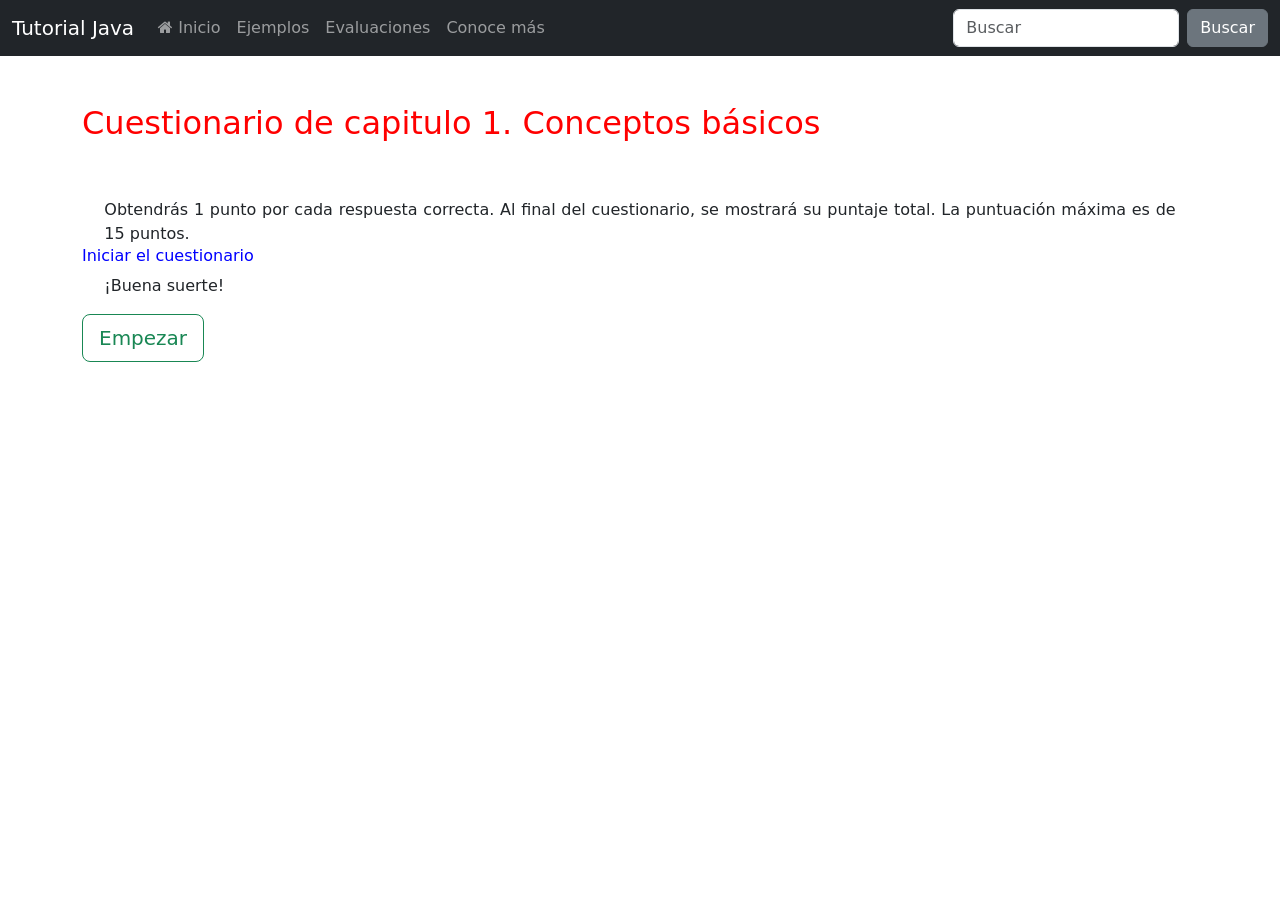
<file: evaluacion1.html>
<!DOCTYPE html>
<html lang="en">

<head>
    <meta charset="UTF-8">
    <meta http-equiv="X-UA-Compatible" content="IE=edge">
    <meta name="viewport" content="width=device-width, initial-scale=1.0">
    <title>Document</title>
    <link href="https://cdn.jsdelivr.net/npm/bootstrap@5.0.2/dist/css/bootstrap.min.css" rel="stylesheet"
        integrity="sha384-EVSTQN3/azprG1Anm3QDgpJLIm9Nao0Yz1ztcQTwFspd3yD65VohhpuuCOmLASjC" crossorigin="anonymous">
    <link rel="stylesheet" href="https://cdnjs.cloudflare.com/ajax/libs/font-awesome/4.7.0/css/font-awesome.min.css">
    <link rel="stylesheet" href="estilo.css">
    <link rel="manifest" href="./manifest.json">
    <script type="text/javascript">
      if ("serviceWorker" in navigator) {
        navigator.serviceWorker.register("sw.js");
      }
    </script>
   
</head>

<body>

    <nav class="navbar navbar-expand-lg navbar-dark bg-dark">
        <div class="container-fluid ml-5">
            <a class="navbar-brand" href="#">Tutorial Java</a>
            <button class="navbar-toggler" type="button" data-bs-toggle="collapse" data-bs-target="#navbarColor02"
                aria-controls="navbarColor02" aria-expanded="false" aria-label="Toggle navigation">
                <span class="navbar-toggler-icon"></span>
            </button>
            <div class="collapse navbar-collapse" id="navbarColor02">
                <ul class="navbar-nav me-auto">
                    <li class="nav-item">
                        <a class="nav-link" href="index.html"><i class="fa fa-home"></i> Inicio
                            <span class="visually-hidden">(current)</span>
                        </a>
                    </li>
                    <li class="nav-item">
                        <a class="nav-link" href="ejemplos.html"><i class="fas fa-contact"></i> Ejemplos</a>
                    </li>
                    <li class="nav-item">
                        <a class="nav-link" href="evaluaciones.html">Evaluaciones</a>
                    </li>
                    <li class="nav-item">
                        <a class="nav-link" href="https://www.w3schools.com/java/default.asp"> Conoce más </a>
                    </li>
                </ul>
                <form class="d-flex">
                    <input class="form-control me-sm-2" type="text" placeholder="Buscar">
                    <button class="btn btn-secondary my-2 my-sm-0" type="submit">Buscar</button>
                </form>
            </div>
        </div>
    </nav>
    <!--Termino del menú-->
    <div class="container">
        <div class="row mt-5">
            <div class="col ">
                <h2>Cuestionario de capitulo 1. Conceptos básicos</h2>
            </div>
        </div>
        <div class="row mt-5">
            <div class="col-12">
                <p>Obtendrás 1 punto por cada respuesta correcta. Al final del cuestionario, se mostrará su puntaje
                    total. La puntuación máxima es de 15 puntos.</p>
                <h6>
                    Iniciar el cuestionario
                </h6>
                <p>¡Buena suerte!</p>
            </div>
        </div>
        <div class="row">
            <div class="col">
                <button id="empezar" class="btn btn-outline-success btn-lg mt-3">Empezar</button>
            </div>
        </div>
        <div id="cuestionario">
        <div class="row mt-4">
            <div class="col">
                <!--pregunta 1-->
                <h6>Pregunta 1 de 10:</h6>
                <p>
                    ¿Cuál es una sintaxis correcta para generar "Hello World" en Java?
                </p>
                <div class="form-check">
                    <input class="form-check-input" type="radio" name="p1" 
                        value="option1">
                    <label class="form-check-label" for="exampleRadios1">
                        echo "Hello World";
                    </label>
                </div>
                <div class="form-check">
                    <input class="form-check-input" type="radio" name="p1" 
                        value="option1">
                    <label class="form-check-label" for="exampleRadios1">
                        Console.WriteLine("Hello World");
                    </label>
                </div>
                <div class="form-check">
                    <input class="form-check-input" type="radio" name="p1" id="p1r1"
                        value="option1">
                    <label class="form-check-label" for="exampleRadios1">
                       System.out.println("Hello World");
                    </label>
                </div>
            </div>
        </div>
        <!--Termina la pregunta 1-->
        <div class="row mt-4">
            <div class="col">
                <!--pregunta 2-->
                <h6>Pregunta 2 de 10:</h6>
                <p>
                    ¿Cómo se insertan COMENTARIOS  de una sola linea en código Java?
                </p>
                <div class="form-check">
                    <input class="form-check-input" type="radio" name="p2" id="p2r2"
                        value="option1">
                    <label class="form-check-label" for="exampleRadios1">
                        //Esto es un comentario
                    </label>
                </div>
                <div class="form-check">
                    <input class="form-check-input" type="radio" name="p2" 
                        value="option1">
                    <label class="form-check-label" for="exampleRadios1">
                        /*Esto es un comentario*/
                    </label>
                </div>
                <div class="form-check">
                    <input class="form-check-input" type="radio" name="p2" 
                        value="option1">
                    <label class="form-check-label" for="exampleRadios1">
                       #Esto es un comentario
                    </label>
                </div>
            </div>
        </div>
        <!--Pregunta 3-->
        <div class="row mt-4">
            <div class="col">
                <h6>Pregunta 3 de 10:</h6>
                <p>
                    ¿Qué tipo de datos se utiliza para crear una variable que debe almacenar texto?
                </p>
                <div class="form-check">
                    <input class="form-check-input" type="radio" name="p3" id=""
                        value="option1">
                    <label class="form-check-label" for="exampleRadios1">
                        int
                    </label>
                </div>
                <div class="form-check">
                    <input class="form-check-input" type="radio" name="p3" id=""
                        value="option1">
                    <label class="form-check-label" for="exampleRadios1">
                        char
                    </label>
                </div>
                <div class="form-check">
                    <input class="form-check-input" type="radio" name="p3" id="p3r3"
                        value="option1">
                    <label class="form-check-label" for="exampleRadios1">
                       String
                    </label>
                </div>
            </div>
        </div>
        <!--Pregunta 4-->
        <div class="row mt-4">
            <div class="col">
                <h6>Pregunta 4 de 10:</h6>
                <p>
                    ¿Cómo se crea una variable con el valor numérico 5?
                </p>
                <div class="form-check">
                    <input class="form-check-input" type="radio" name="p4" id=""
                        value="option1">
                    <label class="form-check-label" for="exampleRadios1">
                        x=5;
                    </label>
                </div>
                <div class="form-check">
                    <input class="form-check-input" type="radio" name="p4" id="p4r4"
                        value="option1">
                    <label class="form-check-label" for="exampleRadios1">
                        int x=5;
                    </label>
                </div>
                <div class="form-check">
                    <input class="form-check-input" type="radio" name="p4" id=""
                        value="option1">
                    <label class="form-check-label" for="exampleRadios1">
                       num x=5
                    </label>
                </div>
            </div>
        </div>
         <!--Pregunta 5-->
         <div class="row mt-4">
            <div class="col">
                <h6>Pregunta 5 de 10:</h6>
                <p>
                    ¿Qué operador se usa para sumar dos valores?
                </p>
                <div class="form-check">
                    <input class="form-check-input" type="radio" name="p5" id="p5r5"
                        value="option1">
                    <label class="form-check-label" for="exampleRadios1">
                        +
                    </label>
                </div>
                <div class="form-check">
                    <input class="form-check-input" type="radio" name="p5" 
                        value="option1">
                    <label class="form-check-label" for="exampleRadios1">
                        &
                    </label>
                </div>
                <div class="form-check">
                    <input class="form-check-input" type="radio" name="p5" id=""
                        value="option1">
                    <label class="form-check-label" for="exampleRadios1">
                       *
                    </label>
                </div>
            </div>
        </div>
        <!--Pregunta 6-->
        <div class="row mt-4">
            <div class="col">
                <h6>Pregunta 6 de 10:</h6>
                <p>
                    ¿Qué operador se puede usar para comparar dos valores?
                </p>
                <div class="form-check">
                    <input class="form-check-input" type="radio" name="p6" 
                        value="option1">
                    <label class="form-check-label" for="exampleRadios1">
                        =
                    </label>
                </div>
                <div class="form-check">
                    <input class="form-check-input" type="radio" name="p6" 
                        value="option1">
                    <label class="form-check-label" for="exampleRadios1">
                        >=
                    </label>
                </div>
                <div class="form-check">
                    <input class="form-check-input" type="radio" name="p6" id="p6r6"
                        value="option1">
                    <label class="form-check-label" for="exampleRadios1">
                       ==
                    </label>
                </div>
            </div>
        </div>
        <!-------------------------------->
         <!--Pregunta 7-->
         <div class="row mt-4">
            <div class="col">
                <h6>Pregunta 7 de 10:</h6>
                <p>
                    ¿Cuál es el método que es obligatorio para un programa de java?
                </p>
                <div class="form-check">
                    <input class="form-check-input" type="radio" name="p7" 
                        value="option1">
                    <label class="form-check-label" for="exampleRadios1">
                        principal()
                    </label>
                </div>
                <div class="form-check">
                    <input class="form-check-input" type="radio" name="p7" id="p7r7"
                        value="option1">
                    <label class="form-check-label" for="exampleRadios1">
                        main()
                    </label>
                </div>
                <div class="form-check">
                    <input class="form-check-input" type="radio" name="p7" 
                        value="option1">
                    <label class="form-check-label" for="exampleRadios1">
                        class()
                    </label>
                </div>
            </div>
        </div>
        <!-------------------------------->
         <!--Pregunta 8-->
         <div class="row mt-4">
            <div class="col">
                <h6>Pregunta 8 de 10:</h6>
                <p>
                    Java es la abreviatura de "JavaScript".
                </p>
                <div class="form-check">
                    <input class="form-check-input" type="radio" name="p8" id="p8r8"
                        value="option1">
                    <label class="form-check-label" for="exampleRadios1">
                        Falso
                    </label>
                </div>
                <div class="form-check">
                    <input class="form-check-input" type="radio" name="p8" 
                        value="option1">
                    <label class="form-check-label" for="exampleRadios1">
                        verdadero
                    </label>
                </div>
            </div>
        </div>
        <!-------------------------------->
         <!--Pregunta 9-->
         <div class="row mt-4">
            <div class="col">
                <h6>Pregunta 9 de 10:</h6>
                <p>
                    ¿Cómo se crea una variable con el número flotante 2.8?
                </p>
                <div class="form-check">
                    <input class="form-check-input" type="radio" name="p9" 
                        value="option1">
                    <label class="form-check-label" for="exampleRadios1">
                        float x=2.8
                    </label>
                </div>
                <div class="form-check">
                    <input class="form-check-input" type="radio" name="p9" 
                        value="option1">
                    <label class="form-check-label" for="exampleRadios1">
                        x=2.8;
                    </label>
                </div>
                <div class="form-check">
                    <input class="form-check-input" type="radio" name="p9" id="p9r9"
                        value="option1">
                    <label class="form-check-label" for="exampleRadios1">
                       float x=2.8f;
                    </label>
                </div>
            </div>
        </div>
        <!-------------------------------->
         <!--Pregunta 10-->
         <div class="row mt-4">
            <div class="col">
                <h6>Pregunta 10 de 10:</h6>
                <p>
                    ¿Qué método se puede usar para encontrar la longitud de una cadena?
                </p>
                <div class="form-check">
                    <input class="form-check-input" type="radio" name="p10" 
                        value="option1">
                    <label class="form-check-label" for="exampleRadios1">
                        strlen()
                    </label>
                </div>
                <div class="form-check">
                    <input class="form-check-input" type="radio" name="p10" id="p10r10"
                        value="option1">
                    <label class="form-check-label" for="exampleRadios1">
                        length()
                    </label>
                </div>
                <div class="form-check">
                    <input class="form-check-input" type="radio" name="p10" 
                        value="option1">
                    <label class="form-check-label" for="exampleRadios1">
                       getLength()
                    </label>
                </div>
            </div>
        </div>
        <!-------------------------------->
        <!--Pregunta 11-->
        <div class="row mt-4">
            <div class="col">
                <h6>Pregunta 11 de 15:</h6>
                <p>
                    ¿Qué operador se usa para decrementar el valor en 1?
                </p>
                <div class="form-check">
                    <input class="form-check-input" type="radio" name="11" id="p11r11"
                        value="option1">
                    <label class="form-check-label" for="exampleRadios1">
                        --
                    </label>
                </div>
                <div class="form-check">
                    <input class="form-check-input" type="radio" name="p11" 
                        value="option1">
                    <label class="form-check-label" for="exampleRadios1">
                        ++
                    </label>
                </div>
                <div class="form-check">
                    <input class="form-check-input" type="radio" name="p11" 
                        value="option1">
                    <label class="form-check-label" for="exampleRadios1">
                       -
                    </label>
                </div>
            </div>
        </div>
        <!-------------------------------->
        <!--Pregunta 12-->
        <div class="row mt-4">
            <div class="col">
                <h6>Pregunta 12 de 15:</h6>
                <p>
                    ¿El valor de una variable de cadena puede estar entre comillas simples?
                </p>
                <div class="form-check">
                    <input class="form-check-input" type="radio" name="p12" 
                        value="option1">
                    <label class="form-check-label" for="exampleRadios1">
                        Falso
                    </label>
                </div>
                <div class="form-check">
                    <input class="form-check-input" type="radio" name="p12" id="p12r12"
                        value="option1">
                    <label class="form-check-label" for="exampleRadios1">
                        Verdadero
                    </label>
                </div>
            </div>
        </div>
        <!-------------------------------->
        <!--Pregunta 13-->
        <div class="row mt-4">
            <div class="col">
                <h6>Pregunta 13 de 15:</h6>
                <p>
                    ¿Qué método se puede usar para devolver una cadena en letras mayúsculas?
                </p>
                <div class="form-check">
                    <input class="form-check-input" type="radio" name="p13" 
                        value="option1">
                    <label class="form-check-label" for="exampleRadios1">
                        upperCase()
                    </label>
                </div>
                <div class="form-check">
                    <input class="form-check-input" type="radio" name="p13" 
                        value="option1">
                    <label class="form-check-label" for="exampleRadios1">
                        ToLowerCase()
                    </label>
                </div>
                <div class="form-check">
                    <input class="form-check-input" type="radio" name="p13" id="p13r13" 
                        value="option1">
                    <label class="form-check-label" for="exampleRadios1">
                       toUpperCase()
                    </label>
                </div>
            </div>
        </div>
        <!-------------------------------->
        <!--Pregunta 14-->
        <div class="row mt-4">
            <div class="col">
                <h6>Pregunta 14 de 15:</h6>
                <p>
                    ¿Cómo se crea un método en Java?
                </p>
                <div class="form-check">
                    <input class="form-check-input" type="radio" name="p14" id="p14r14"
                        value="option1">
                    <label class="form-check-label" for="exampleRadios1">
                        nombreMetodo()
                    </label>
                </div>
                <div class="form-check">
                    <input class="form-check-input" type="radio" name="p14" 
                        value="option1">
                    <label class="form-check-label" for="exampleRadios1">
                        nombreMetodo[]
                    </label>
                </div>
                <div class="form-check">
                    <input class="form-check-input" type="radio" name="p14" 
                        value="option1">
                    <label class="form-check-label" for="exampleRadios1">
                       metodo.
                    </label>
                </div>
            </div>
        </div>
        <!-------------------------------->
        <!--Pregunta 15-->
        <div class="row mt-4">
            <div class="col">
                <h6>Pregunta 15 de 15:</h6>
                <p>
                    ¿Cómo convertir 3.2 a entero y guardarlo en una variable de tipo int?
                </p>
                <div class="form-check">
                    <input class="form-check-input" type="radio" name="p15" 
                        value="option1">
                    <label class="form-check-label" for="exampleRadios1">
                        int x=3.2;
                    </label>
                </div>
                <div class="form-check">
                    <input class="form-check-input" type="radio" name="p15" 
                        value="option1">
                    <label class="form-check-label" for="exampleRadios1">
                        int x=(float) 3.2;
                    </label>
                </div>
                <div class="form-check">
                    <input class="form-check-input" type="radio" name="p15" id="p15r15"
                        value="option1">
                    <label class="form-check-label" for="exampleRadios1">
                        int x=(int) 3.2;
                    </label>
                </div>
            </div>
        </div>

        <h4 id="resultado"></h4>

        <div class="row mt-4">
            <div class="col mb-4 ">
                <button id="btnEnviar" class="btn btn-primary btn-lg mb-4 ">Enviar</button>
            </div>
        </div>
    </div>
    <!--fin del container-->
    <script src="https://code.jquery.com/jquery-3.2.1.slim.min.js"
        integrity="sha384-KJ3o2DKtIkvYIK3UENzmM7KCkRr/rE9/Qpg6aAZGJwFDMVNA/GpGFF93hXpG5KkN"
        crossorigin="anonymous"></script>
    <script src="https://cdn.jsdelivr.net/npm/bootstrap@5.0.2/dist/js/bootstrap.bundle.min.js"
        integrity="sha384-MrcW6ZMFYlzcLA8Nl+NtUVF0sA7MsXsP1UyJoMp4YLEuNSfAP+JcXn/tWtIaxVXM"
        crossorigin="anonymous"></script>
    <script src="https://cdn.jsdelivr.net/npm/@popperjs/core@2.9.2/dist/umd/popper.min.js"
        integrity="sha384-IQsoLXl5PILFhosVNubq5LC7Qb9DXgDA9i+tQ8Zj3iwWAwPtgFTxbJ8NT4GN1R8p"
        crossorigin="anonymous"></script>
    <script src="https://cdn.jsdelivr.net/npm/bootstrap@5.0.2/dist/js/bootstrap.min.js"
        integrity="sha384-cVKIPhGWiC2Al4u+LWgxfKTRIcfu0JTxR+EQDz/bgldoEyl4H0zUF0QKbrJ0EcQF"
        crossorigin="anonymous"></script>

    <script src="main.js"></script>
</body>

</html>
</file>
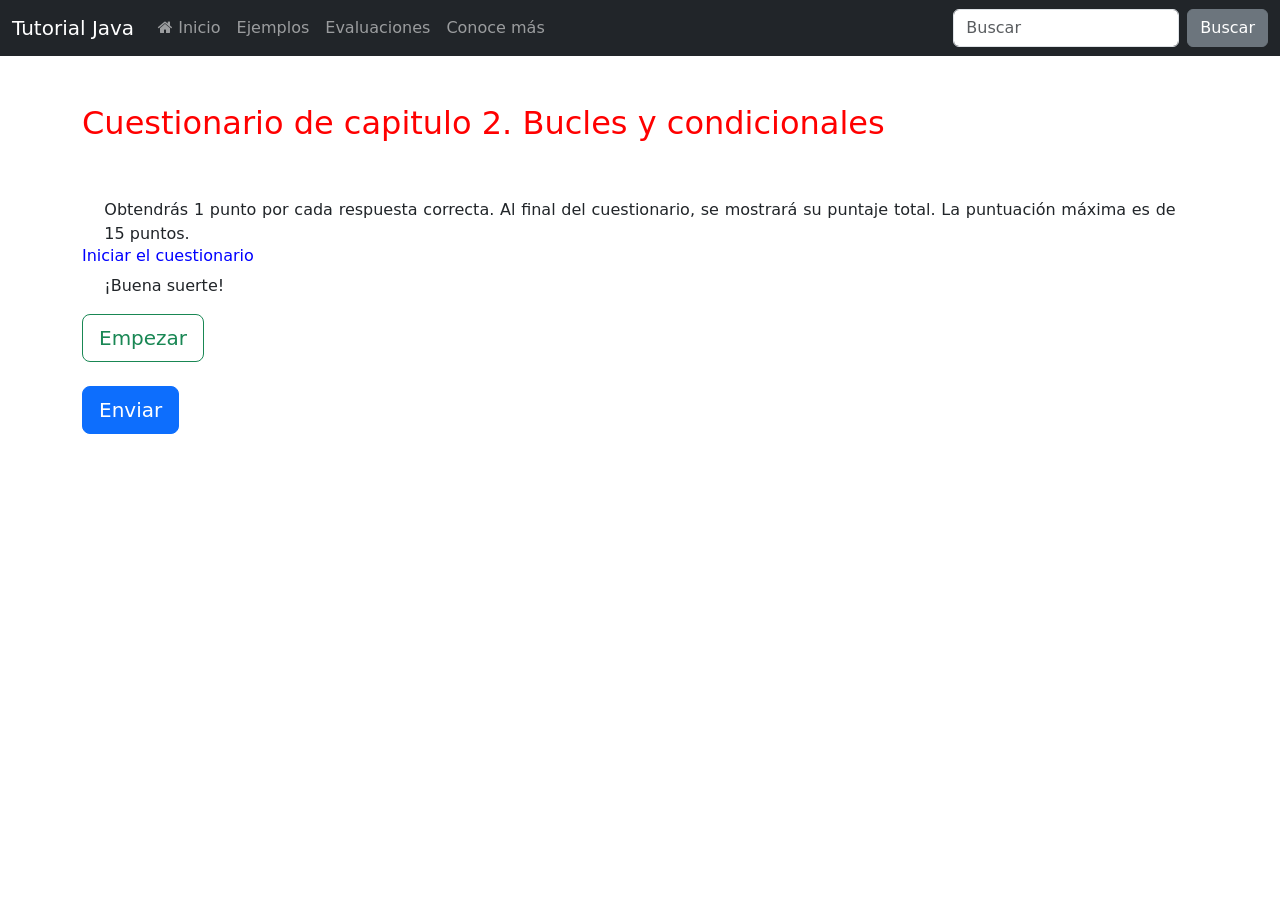
<file: evaluacion2.html>
<!DOCTYPE html>
<html lang="en">

<head>
    <meta charset="UTF-8">
    <meta http-equiv="X-UA-Compatible" content="IE=edge">
    <meta name="viewport" content="width=device-width, initial-scale=1.0">
    <title>Document</title>
    <link href="https://cdn.jsdelivr.net/npm/bootstrap@5.0.2/dist/css/bootstrap.min.css" rel="stylesheet"
        integrity="sha384-EVSTQN3/azprG1Anm3QDgpJLIm9Nao0Yz1ztcQTwFspd3yD65VohhpuuCOmLASjC" crossorigin="anonymous">
    <link rel="stylesheet" href="https://cdnjs.cloudflare.com/ajax/libs/font-awesome/4.7.0/css/font-awesome.min.css">
    <link rel="stylesheet" href="estilo.css">
    <link rel="manifest" href="./manifest.json">
    <script type="text/javascript">
      if ("serviceWorker" in navigator) {
        navigator.serviceWorker.register("sw.js");
      }
    </script>
   
</head>

<body>

    <nav class="navbar navbar-expand-lg navbar-dark bg-dark">
        <div class="container-fluid ml-5">
            <a class="navbar-brand" href="#">Tutorial Java</a>
            <button class="navbar-toggler" type="button" data-bs-toggle="collapse" data-bs-target="#navbarColor02"
                aria-controls="navbarColor02" aria-expanded="false" aria-label="Toggle navigation">
                <span class="navbar-toggler-icon"></span>
            </button>
            <div class="collapse navbar-collapse" id="navbarColor02">
                <ul class="navbar-nav me-auto">
                    <li class="nav-item">
                        <a class="nav-link" href="index.html"><i class="fa fa-home"></i> Inicio
                            <span class="visually-hidden">(current)</span>
                        </a>
                    </li>
                    <li class="nav-item">
                        <a class="nav-link" href="ejemplos.html"><i class="fas fa-contact"></i> Ejemplos</a>
                    </li>
                    <li class="nav-item">
                        <a class="nav-link" href="evaluaciones.html">Evaluaciones</a>
                    </li>
                    <li class="nav-item">
                        <a class="nav-link" href="https://www.w3schools.com/java/default.asp"> Conoce más </a>
                    </li>
                </ul>
                <form class="d-flex">
                    <input class="form-control me-sm-2" type="text" placeholder="Buscar">
                    <button class="btn btn-secondary my-2 my-sm-0" type="submit">Buscar</button>
                </form>
            </div>
        </div>
    </nav>
    <!--Termino del menú-->
    <div class="container">
        <div class="row mt-5">
            <div class="col ">
                <h2>Cuestionario de capitulo 2. Bucles y condicionales</h2>
            </div>
        </div>
        <div class="row mt-5">
            <div class="col-12">
                <p>Obtendrás 1 punto por cada respuesta correcta. Al final del cuestionario, se mostrará su puntaje
                    total. La puntuación máxima es de 15 puntos.</p>
                <h6>
                    Iniciar el cuestionario
                </h6>
                <p>¡Buena suerte!</p>
            </div>
        </div>
        <div class="row">
            <div class="col">
                <button id="empezar" class="btn btn-outline-success btn-lg mt-3">Empezar</button>
            </div>
        </div>
        <div id="cuestionario">
        <div class="row mt-4">
            <div class="col">
                <!--pregunta 1-->
                <h6>Pregunta 1 de 13:</h6>
                <p>
                    <b>¿Cuál es el uso del if?</b>
                </p>
                <div class="form-check">
                    <input class="form-check-input" type="radio" name="p1" 
                        value="option1">
                    <label class="form-check-label" for="exampleRadios1">
                        Repetir un bloque de código
                    </label>
                </div>
                <div class="form-check">
                    <input class="form-check-input" type="radio" name="p1" 
                        value="option1">
                    <label class="form-check-label" for="exampleRadios1">
                        Ejecutar un bloque de código si la condición es falsa
                    </label>
                </div>
                <div class="form-check">
                    <input class="form-check-input" type="radio" name="p1" id="p1r1"
                        value="option1">
                    <label class="form-check-label" for="exampleRadios1">
                        Ejecutar un bloque de código si la condición es verdadera
                    </label>
                </div>
            </div>
        </div>
        <!--Termina la pregunta 1-->
        <div class="row mt-4">
            <div class="col">
                <!--pregunta 2-->
                <h6>Pregunta 2 de 13:</h6>
                <p>
                   <b> ¿cuál es la salida del siguiente código?</b>
                </p>
                <p>if(4>6){</p>
                <p>System.out.println('4>6');</p>
                <p>}</p>
                <div class="form-check">
                    <input class="form-check-input" type="radio" name="p2" id="p2r2"
                        value="option1">
                    <label class="form-check-label" for="exampleRadios1">
                        No se ejecuta el código
                    </label>
                </div>
                <div class="form-check">
                    <input class="form-check-input" type="radio" name="p2" 
                        value="option1">
                    <label class="form-check-label" for="exampleRadios1">
                        Manda un error
                    </label>
                </div>
                <div class="form-check">
                    <input class="form-check-input" type="radio" name="p2" 
                        value="option1">
                    <label class="form-check-label" for="exampleRadios1">
                        Muestra el mensaje 4>6
                    </label>
                </div>
            </div>
        </div>
        <!--Pregunta 3-->
        <div class="row mt-4">
            <div class="col">
                <h6>Pregunta 3 de 13:</h6>
                <p>
                   <b> ¿La sentencia else se ejecuta cuando:?</b>
                </p>
                <div class="form-check">
                    <input class="form-check-input" type="radio" name="p3" id=""
                        value="option1">
                    <label class="form-check-label" for="exampleRadios1">
                        Cuando la condición es verdadera
                    </label>
                </div>
                <div class="form-check">
                    <input class="form-check-input" type="radio" name="p3" id=""
                        value="option1">
                    <label class="form-check-label" for="exampleRadios1">
                        Siempre se ejecuta
                    </label>
                </div>
                <div class="form-check">
                    <input class="form-check-input" type="radio" name="p3" id="p3r3"
                        value="option1">
                    <label class="form-check-label" for="exampleRadios1">
                       Cuando condición resulta falsa
                    </label>
                </div>
            </div>
        </div>
        <!--Pregunta 4-->
        <div class="row mt-4">
            <div class="col">
                <h6>Pregunta 4 de 13:</h6>
                <p>
                    <b>¿Es obligatorio que exista un else después del if?</b>
                </p>
                <div class="form-check">
                    <input class="form-check-input" type="radio" name="p4" id=""
                        value="option1">
                    <label class="form-check-label" for="exampleRadios1">
                        Verdadero
                    </label>
                </div>
                <div class="form-check">
                    <input class="form-check-input" type="radio" name="p4" id="p4r4"
                        value="option1">
                    <label class="form-check-label" for="exampleRadios1">
                        Falso
                    </label>
                </div>
                
            </div>
        </div>
         <!--Pregunta 5-->
         <div class="row mt-4">
            <div class="col">
                <h6>Pregunta 5 de 13:</h6>
                <p>
                    <b>¿Cuál es la funncion del switch?</b>
                </p>
                <div class="form-check">
                    <input class="form-check-input" type="radio" name="p5" id="p5r5"
                        value="option1">
                    <label class="form-check-label" for="exampleRadios1">
                        Selecciona uno de los muchos bloques de código que se ejecutarán
                    </label>
                </div>
                <div class="form-check">
                    <input class="form-check-input" type="radio" name="p5" 
                        value="option1">
                    <label class="form-check-label" for="exampleRadios1">
                        Hacer un bucle infinito
                    </label>
                </div>
                <div class="form-check">
                    <input class="form-check-input" type="radio" name="p5" id=""
                        value="option1">
                    <label class="form-check-label" for="exampleRadios1">
                       Repetir un bloque de código varias veces
                    </label>
                </div>
            </div>
        </div>
        <!--Pregunta 6-->
        <div class="row mt-4">
            <div class="col">
                <h6>Pregunta 6 de 13:</h6>
                <p>
                    <b>¿Qué función tiene el while?</b>
                </p>
                <div class="form-check">
                    <input class="form-check-input" type="radio" name="p6" 
                        value="option1">
                    <label class="form-check-label" for="exampleRadios1">
                        Selecciona uno de los muchos bloques de código que se ejecutarán
                    </label>
                </div>
                <div class="form-check">
                    <input class="form-check-input" type="radio" name="p6" 
                        value="option1">
                    <label class="form-check-label" for="exampleRadios1">
                        Recorre un bloque de código un número definido de veces 
                    </label>
                </div>
                <div class="form-check">
                    <input class="form-check-input" type="radio" name="p6" id="p6r6"
                        value="option1">
                    <label class="form-check-label" for="exampleRadios1">
                        Recorre un bloque de código siempre que una condición específica sea true
                    </label>
                </div>
            </div>
        </div>
        <!-------------------------------->
         <!--Pregunta 7-->
         <div class="row mt-4">
            <div class="col">
                <h6>Pregunta 7 de 13:</h6>
                <p>
                    <b>¿Cuál es la función del for?</b>
                </p>
                <div class="form-check">
                    <input class="form-check-input" type="radio" name="p7" 
                        value="option1">
                    <label class="form-check-label" for="exampleRadios1">
                        Selecciona uno de los muchos bloques de código que se ejecutarán
                    </label>
                </div>
                <div class="form-check">
                    <input class="form-check-input" type="radio" name="p7" id="p7r7"
                        value="option1">
                    <label class="form-check-label" for="exampleRadios1">
                        Recorre un bloque de código un número definido de veces 
                    </label>
                </div>
                <div class="form-check">
                    <input class="form-check-input" type="radio" name="p7" 
                        value="option1">
                    <label class="form-check-label" for="exampleRadios1">
                        Recorre un bloque de código siempre que una condición específica sea true
                    </label>
                </div>
            </div>
        </div>
        <!-------------------------------->
         <!--Pregunta 8-->
         <div class="row mt-4">
            <div class="col">
                <h6>Pregunta 8 de 13:</h6>
                <p>
                    <b>¿Cuándo usar for y no while?.</b>
                </p>
                <div class="form-check">
                    <input class="form-check-input" type="radio" name="p8" id="p8r8"
                        value="option1">
                    <label class="form-check-label" for="exampleRadios1">
                        Cuando se sabe cuantas veces se repite el bloque de código
                    </label>
                </div>
                <div class="form-check">
                    <input class="form-check-input" type="radio" name="p8" 
                        value="option1">
                    <label class="form-check-label" for="exampleRadios1">
                        Cuando la condición sea verdadera
                    </label>
                </div>
                <div class="form-check">
                    <input class="form-check-input" type="radio" name="p8" 
                        value="option1">
                    <label class="form-check-label" for="exampleRadios1">
                        Cuando no sabemos cuantas veces se repite el bloque de código
                    </label>
                </div>
            </div>
        </div>
        <!-------------------------------->
         <!--Pregunta 9-->
         <div class="row mt-4">
            <div class="col">
                <h6>Pregunta 9 de 13:</h6>
                <p>
                    <b>¿Cuál es la salida del suguiente código?</b>
                </p>
                <div class="codigo">
                    <p>int x=2;</p>
                    <p>switch(x){</p>
                    <p>case 1: </p>
                    <p>System.out.println("número 1");</p>
                    <p>break;</p>
                    <p>case 2: </p>
                    <p>System.out.println("número 2");</p>
                    <p>break;</p>
                    <p>default: </p>
                    <p>System.out.println("número incorrecto");</p>
                </div>
                <div class="form-check">
                    <input class="form-check-input" type="radio" name="p9" 
                        value="option1">
                    <label class="form-check-label" for="exampleRadios1">
                        número 1
                    </label>
                </div>
                <div class="form-check">
                    <input class="form-check-input" type="radio" name="p9" 
                        value="option1">
                    <label class="form-check-label" for="exampleRadios1">
                        número 2
                    </label>
                </div>
                <div class="form-check">
                    <input class="form-check-input" type="radio" name="p9" id="p9r9"
                        value="option1">
                    <label class="form-check-label" for="exampleRadios1">
                        número incorrecto
                    </label>
                </div>
            </div>
        </div>
        <!-------------------------------->
         <!--Pregunta 10-->
         <div class="row mt-4">
            <div class="col">
                <h6>Pregunta 10 de 13:</h6>
                <p>
                    <b>¿Qué función tiene el continue?</b>
                </p>
                <div class="form-check">
                    <input class="form-check-input" type="radio" name="p10" 
                        value="option1">
                    <label class="form-check-label" for="exampleRadios1">
                     Se puede utilizar para salir de un bucle
                    </label>
                </div>
                <div class="form-check">
                    <input class="form-check-input" type="radio" name="p10" id="p10r10"
                        value="option1">
                    <label class="form-check-label" for="exampleRadios1">
                        Interrumpe una iteración y continua con al siguiente
                    </label>
                </div>
                <div class="form-check">
                    <input class="form-check-input" type="radio" name="p10" 
                        value="option1">
                    <label class="form-check-label" for="exampleRadios1">
                       Ninguna de las anteriores
                    </label>
                </div>
            </div>
        </div>
        <!-------------------------------->
        <!--Pregunta 11-->
        <div class="row mt-4">
            <div class="col">
                <h6>Pregunta 11 de 13:</h6>
                <p>
                    <b>¿Qué función tiene el break?</b>
                </p>
                <div class="form-check">
                    <input class="form-check-input" type="radio" name="88" id="p11r11"
                        value="option1">
                    <label class="form-check-label" for="exampleRadios1">
                        Se puede utilizar para salir de un bucle
                    </label>
                </div>
                <div class="form-check">
                    <input class="form-check-input" type="radio" name="88" 
                        value="option1">
                    <label class="form-check-label" for="exampleRadios1">
                        Interrumpe una iteración y continua con al siguiente
                    </label>
                </div>
                <div class="form-check">
                    <input class="form-check-input" type="radio" name="88" 
                        value="option1">
                    <label class="form-check-label" for="exampleRadios1">
                        Ninguna de las anteriores
                    </label>
                </div>
            </div>
        </div>
        <!-------------------------------->
        <!--Pregunta 12-->
        <div class="row mt-4">
            <div class="col">
                <h6>Pregunta 12 de 13:</h6>
                <p>
                    <b>¿Cuál es la principal diferencia entre while y do while?</b>
                </p>
                <div class="form-check">
                    <input class="form-check-input" type="radio" name="p12" 
                        value="option1">
                    <label class="form-check-label" for="exampleRadios1">
                        Son lo mismo
                    </label>
                </div>
                <div class="form-check">
                    <input class="form-check-input" type="radio" name="p12" id="p12r12"
                        value="option1">
                    <label class="form-check-label" for="exampleRadios1">
                        El do while se ejecuta por lo menos una vez, sin importar la condición
                    </label>
                </div>
                <div class="form-check">
                    <input class="form-check-input" type="radio" name="p12" 
                        value="option1">
                    <label class="form-check-label" for="exampleRadios1">
                        el while se ejecuta más veces
                    </label>
            </div>
        </div>
        <!-------------------------------->
        <!--Pregunta 13-->
        <div class="row mt-4">
            <div class="col">
                <h6>Pregunta 13 de 13:</h6>
                <p>
                    <b>¿Cuál es la salida del siguiente código?</b>
                </p>
                <div class="codigo">
                    <p>int x=1;</p>
                    <p>do{</p>
                    <p>System.out.printl('Hola ');</p>
                    <p>while(x>3);</p>
                </div>
                <div class="form-check">
                    <input class="form-check-input" type="radio" name="p13" 
                        value="option1">
                    <label class="form-check-label" for="exampleRadios1">
                        No se ejecuta el bloque de código
                    </label>
                </div>
                <div class="form-check">
                    <input class="form-check-input" type="radio" name="p13" 
                        value="option1">
                    <label class="form-check-label" for="exampleRadios1">
                        Hola Hola Hola
                    </label>
                </div>
                <div class="form-check">
                    <input class="form-check-input" type="radio" name="p13" id="p13r13" 
                        value="option1">
                    <label class="form-check-label" for="exampleRadios1">
                        Hola
                    </label>
                </div>
            </div>
        </div>
        <!-------------------------------->
        
            </div>
        </div>

        <h4 id="resultado"></h4>

        <div class="row mt-4">
            <div class="col mb-4 ">
                <button id="btnEnviar2" class="btn btn-primary btn-lg mb-4 ">Enviar</button>
            </div>
        </div>
    </div>
    <!--fin del container-->
    <script src="https://code.jquery.com/jquery-3.2.1.slim.min.js"
        integrity="sha384-KJ3o2DKtIkvYIK3UENzmM7KCkRr/rE9/Qpg6aAZGJwFDMVNA/GpGFF93hXpG5KkN"
        crossorigin="anonymous"></script>
    <script src="https://cdn.jsdelivr.net/npm/bootstrap@5.0.2/dist/js/bootstrap.bundle.min.js"
        integrity="sha384-MrcW6ZMFYlzcLA8Nl+NtUVF0sA7MsXsP1UyJoMp4YLEuNSfAP+JcXn/tWtIaxVXM"
        crossorigin="anonymous"></script>
    <script src="https://cdn.jsdelivr.net/npm/@popperjs/core@2.9.2/dist/umd/popper.min.js"
        integrity="sha384-IQsoLXl5PILFhosVNubq5LC7Qb9DXgDA9i+tQ8Zj3iwWAwPtgFTxbJ8NT4GN1R8p"
        crossorigin="anonymous"></script>
    <script src="https://cdn.jsdelivr.net/npm/bootstrap@5.0.2/dist/js/bootstrap.min.js"
        integrity="sha384-cVKIPhGWiC2Al4u+LWgxfKTRIcfu0JTxR+EQDz/bgldoEyl4H0zUF0QKbrJ0EcQF"
        crossorigin="anonymous"></script>

    <script src="main.js"></script>
</body>

</html>
</file>
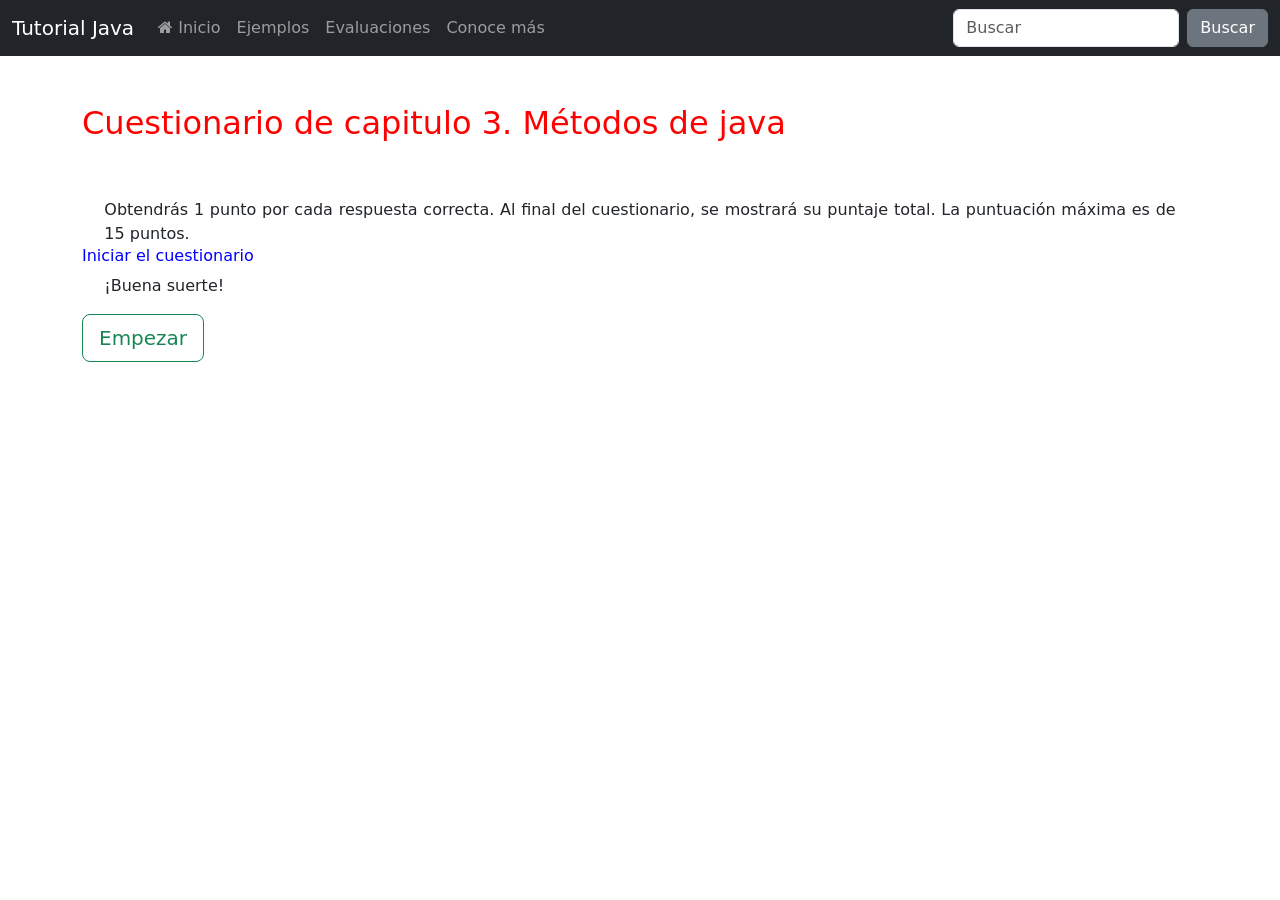
<file: evaluacion3.html>
<!DOCTYPE html>
<html lang="en">

<head>
    <meta charset="UTF-8">
    <meta http-equiv="X-UA-Compatible" content="IE=edge">
    <meta name="viewport" content="width=device-width, initial-scale=1.0">
    <title>Document</title>
    <link href="https://cdn.jsdelivr.net/npm/bootstrap@5.0.2/dist/css/bootstrap.min.css" rel="stylesheet"
        integrity="sha384-EVSTQN3/azprG1Anm3QDgpJLIm9Nao0Yz1ztcQTwFspd3yD65VohhpuuCOmLASjC" crossorigin="anonymous">
    <link rel="stylesheet" href="https://cdnjs.cloudflare.com/ajax/libs/font-awesome/4.7.0/css/font-awesome.min.css">
    <link rel="stylesheet" href="estilo.css">
    <link rel="manifest" href="./manifest.json">
    <script type="text/javascript">
      if ("serviceWorker" in navigator) {
        navigator.serviceWorker.register("sw.js");
      }
    </script>
   
</head>

<body>

    <nav class="navbar navbar-expand-lg navbar-dark bg-dark">
        <div class="container-fluid ml-5">
            <a class="navbar-brand" href="#">Tutorial Java</a>
            <button class="navbar-toggler" type="button" data-bs-toggle="collapse" data-bs-target="#navbarColor02"
                aria-controls="navbarColor02" aria-expanded="false" aria-label="Toggle navigation">
                <span class="navbar-toggler-icon"></span>
            </button>
            <div class="collapse navbar-collapse" id="navbarColor02">
                <ul class="navbar-nav me-auto">
                    <li class="nav-item">
                        <a class="nav-link" href="index.html"><i class="fa fa-home"></i> Inicio
                            <span class="visually-hidden">(current)</span>
                        </a>
                    </li>
                    <li class="nav-item">
                        <a class="nav-link" href="ejemplos.html"><i class="fas fa-contact"></i> Ejemplos</a>
                    </li>
                    <li class="nav-item">
                        <a class="nav-link" href="evaluaciones.html">Evaluaciones</a>
                    </li>
                    <li class="nav-item">
                        <a class="nav-link" href="https://www.w3schools.com/java/default.asp"> Conoce más </a>
                    </li>
                </ul>
                <form class="d-flex">
                    <input class="form-control me-sm-2" type="text" placeholder="Buscar">
                    <button class="btn btn-secondary my-2 my-sm-0" type="submit">Buscar</button>
                </form>
            </div>
        </div>
    </nav>
    <!--Termino del menú-->
    <div class="container">
        <div class="row mt-5">
            <div class="col ">
                <h2>Cuestionario de capitulo 3. Métodos de java</h2>
            </div>
        </div>
        <div class="row mt-5">
            <div class="col-12">
                <p>Obtendrás 1 punto por cada respuesta correcta. Al final del cuestionario, se mostrará su puntaje
                    total. La puntuación máxima es de 15 puntos.</p>
                <h6>
                    Iniciar el cuestionario
                </h6>
                <p>¡Buena suerte!</p>
            </div>
        </div>
        <div class="row">
            <div class="col">
                <button id="empezar" class="btn btn-outline-success btn-lg mt-3">Empezar</button>
            </div>
        </div>
        <div id="cuestionario">
        <div class="row mt-4">
            <div class="col">
                <!--pregunta 1-->
                <h6>Pregunta 1 de 10:</h6>
                <p>
                    ¿Dónde se tiene que declarar un método?
                </p>
                <div class="form-check">
                    <input class="form-check-input" type="radio" name="p1" 
                        value="option1">
                    <label class="form-check-label" for="exampleRadios1">
                        Dentro de otro método
                    </label>
                </div>
                <div class="form-check">
                    <input class="form-check-input" type="radio" name="p1" 
                        value="option1">
                    <label class="form-check-label" for="exampleRadios1">
                        En cualquier parte
                    </label>
                </div>
                <div class="form-check">
                    <input class="form-check-input" type="radio" name="p1" id="p1r1"
                        value="option1">
                    <label class="form-check-label" for="exampleRadios1">
                       Dentro de una clase
                    </label>
                </div>
            </div>
        </div>
        <!--Termina la pregunta 1-->
        <div class="row mt-4">
            <div class="col">
                <!--pregunta 2-->
                <h6>Pregunta 2 de 10:</h6>
                <p>
                    ¿Cuándo se ejcuta un método?
                </p>
                <div class="form-check">
                    <input class="form-check-input" type="radio" name="p2" id="p2r2"
                        value="option1">
                    <label class="form-check-label" for="exampleRadios1">
                        Cuando es llamado
                    </label>
                </div>
                <div class="form-check">
                    <input class="form-check-input" type="radio" name="p2" 
                        value="option1">
                    <label class="form-check-label" for="exampleRadios1">
                        Cuando se crea
                    </label>
                </div>
                <div class="form-check">
                    <input class="form-check-input" type="radio" name="p2" 
                        value="option1">
                    <label class="form-check-label" for="exampleRadios1">
                       Se ejecuta solo
                    </label>
                </div>
            </div>
        </div>
        <!--Pregunta 3-->
        <div class="row mt-4">
            <div class="col">
                <h6>Pregunta 3 de 10:</h6>
                <p>
                    ¿Cómo mandas llamar un método?
                </p>
                <div class="form-check">
                    <input class="form-check-input" type="radio" name="p3" id=""
                        value="option1">
                    <label class="form-check-label" for="exampleRadios1">
                        miMetodo{}
                    </label>
                </div>
                <div class="form-check">
                    <input class="form-check-input" type="radio" name="p3" id=""
                        value="option1">
                    <label class="form-check-label" for="exampleRadios1">
                        miMetodo:
                    </label>
                </div>
                <div class="form-check">
                    <input class="form-check-input" type="radio" name="p3" id="p3r3"
                        value="option1">
                    <label class="form-check-label" for="exampleRadios1">
                       miMetodo();
                    </label>
                </div>
            </div>
        </div>
        <!--Pregunta 4-->
        <div class="row mt-4">
            <div class="col">
                <h6>Pregunta 4 de 10:</h6>
                <p>
                    ¿Cómo se separan los parametros de un metodo?
                </p>
                <div class="form-check">
                    <input class="form-check-input" type="radio" name="p4" id=""
                        value="option1">
                    <label class="form-check-label" for="exampleRadios1">
                        no se necesita separar
                    </label>
                </div>
                <div class="form-check">
                    <input class="form-check-input" type="radio" name="p4" id="p4r4"
                        value="option1">
                    <label class="form-check-label" for="exampleRadios1">
                        con una coma
                    </label>
                </div>
                <div class="form-check">
                    <input class="form-check-input" type="radio" name="p4" id=""
                        value="option1">
                    <label class="form-check-label" for="exampleRadios1">
                       con un punto
                    </label>
                </div>
            </div>
        </div>
         <!--Pregunta 5-->
         <div class="row mt-4">
            <div class="col">
                <h6>Pregunta 5 de 10:</h6>
                <p>
                    ¿Cuántos parámetros se pueden agregar a un método?
                </p>
                <div class="form-check">
                    <input class="form-check-input" type="radio" name="p5" id="p5r5"
                        value="option1">
                    <label class="form-check-label" for="exampleRadios1">
                        Todos los que quieras, separados por coma
                    </label>
                </div>
                <div class="form-check">
                    <input class="form-check-input" type="radio" name="p5" 
                        value="option1">
                    <label class="form-check-label" for="exampleRadios1">
                        Solo 1
                    </label>
                </div>
                <div class="form-check">
                    <input class="form-check-input" type="radio" name="p5" id=""
                        value="option1">
                    <label class="form-check-label" for="exampleRadios1">
                       Ninguno
                    </label>
                </div>
            </div>
        </div>
        <!--Pregunta 6-->
        <div class="row mt-4">
            <div class="col">
                <h6>Pregunta 6 de 10:</h6>
                <p>
                    ¿Qué es la sobrecarga de métodos?
                </p>
                <div class="form-check">
                    <input class="form-check-input" type="radio" name="p6" 
                        value="option1">
                    <label class="form-check-label" for="exampleRadios1">
                        El uso de muchos métodos
                    </label>
                </div>
                <div class="form-check">
                    <input class="form-check-input" type="radio" name="p6" 
                        value="option1">
                    <label class="form-check-label" for="exampleRadios1">
                        Un método con el nombre de sobrecarga
                    </label>
                </div>
                <div class="form-check">
                    <input class="form-check-input" type="radio" name="p6" id="p6r6"
                        value="option1">
                    <label class="form-check-label" for="exampleRadios1">
                        Varios métodos con el mismo nombre con diferentes parámetros
                    </label>
                </div>
            </div>
        </div>
        <!-------------------------------->
         <!--Pregunta 7-->
         <div class="row mt-4">
            <div class="col">
                <h6>Pregunta 7 de 10:</h6>
                <p>
                    ¿A qué se refiere un bloque de código?
                </p>
                <div class="form-check">
                    <input class="form-check-input" type="radio" name="p7" 
                        value="option1">
                    <label class="form-check-label" for="exampleRadios1">
                        Al código que se repite
                    </label>
                </div>
                <div class="form-check">
                    <input class="form-check-input" type="radio" name="p7" id="p7r7"
                        value="option1">
                    <label class="form-check-label" for="exampleRadios1">
                        a todo el código entre llaves {}
                    </label>
                </div>
                <div class="form-check">
                    <input class="form-check-input" type="radio" name="p7" 
                        value="option1">
                    <label class="form-check-label" for="exampleRadios1">
                        a todo el código entre parentesis ()
                    </label>
                </div>
            </div>
        </div>
        <!-------------------------------->
         <!--Pregunta 8-->
         <div class="row mt-4">
            <div class="col">
                <h6>Pregunta 8 de 10:</h6>
                <p>
                    Pra que es utilizada la palabra void.
                </p>
                <div class="form-check">
                    <input class="form-check-input" type="radio" name="p8" id="p8r8"
                        value="option1">
                    <label class="form-check-label" for="exampleRadios1">
                        Para indicar al método que no debe devolver un valor
                    </label>
                </div>
                <div class="form-check">
                    <input class="form-check-input" type="radio" name="p8" 
                        value="option1">
                    <label class="form-check-label" for="exampleRadios1">
                        Para indicar al método que no debe devolver un valor
                    </label>
                </div>
                <div class="form-check">
                    <input class="form-check-input" type="radio" name="p8" 
                        value="option1">
                    <label class="form-check-label" for="exampleRadios1">
                        Para utilizar el método
                    </label>
                </div>
            </div>
        </div>
        <!-------------------------------->
         <!--Pregunta 9-->
         <div class="row mt-4">
            <div class="col">
                <h6>Pregunta 9 de 10:</h6>
                <p>
                    ¿Qué es el alcance en java?
                </p>
                <div class="form-check">
                    <input class="form-check-input" type="radio" name="p9" 
                        value="option1">
                    <label class="form-check-label" for="exampleRadios1">
                        es una método
                    </label>
                </div>
                <div class="form-check">
                    <input class="form-check-input" type="radio" name="p9" 
                        value="option1">
                    <label class="form-check-label" for="exampleRadios1">
                       Que no se van utilizar las variables
                    </label>
                </div>
                <div class="form-check">
                    <input class="form-check-input" type="radio" name="p9" id="p9r9"
                        value="option1">
                    <label class="form-check-label" for="exampleRadios1">
                        Que solo se puede acceder a las variables dentro de la región en la que se crearon
                    </label>
                </div>
            </div>
        </div>
        <!-------------------------------->
         <!--Pregunta 10-->
         <div class="row mt-4">
            <div class="col">
                <h6>Pregunta 10 de 10:</h6>
                <p>
                    ¿Las variables declaradas directamente dentro de un método están disponibles en cualquier parte del método siguiendo la línea de código en la que fueron declaradas?
                </p>
                <div class="form-check">
                    <input class="form-check-input" type="radio" name="p10" 
                        value="option1">
                    <label class="form-check-label" for="exampleRadios1">
                        Falso
                    </label>
                </div>
                <div class="form-check">
                    <input class="form-check-input" type="radio" name="p10" id="p10r10"
                        value="option1">
                    <label class="form-check-label" for="exampleRadios1">
                        Verdadero
                    </label>
                </div>

            </div>
        </div>
        <!-------------------------------->

        <h4 id="resultado"></h4>

        <div class="row mt-4">
            <div class="col mb-4 ">
                <button id="btnEnviar3" class="btn btn-primary btn-lg mb-4 ">Enviar</button>
            </div>
        </div>
    </div>
    <!--fin del container-->
    <script src="https://code.jquery.com/jquery-3.2.1.slim.min.js"
        integrity="sha384-KJ3o2DKtIkvYIK3UENzmM7KCkRr/rE9/Qpg6aAZGJwFDMVNA/GpGFF93hXpG5KkN"
        crossorigin="anonymous"></script>
    <script src="https://cdn.jsdelivr.net/npm/bootstrap@5.0.2/dist/js/bootstrap.bundle.min.js"
        integrity="sha384-MrcW6ZMFYlzcLA8Nl+NtUVF0sA7MsXsP1UyJoMp4YLEuNSfAP+JcXn/tWtIaxVXM"
        crossorigin="anonymous"></script>
    <script src="https://cdn.jsdelivr.net/npm/@popperjs/core@2.9.2/dist/umd/popper.min.js"
        integrity="sha384-IQsoLXl5PILFhosVNubq5LC7Qb9DXgDA9i+tQ8Zj3iwWAwPtgFTxbJ8NT4GN1R8p"
        crossorigin="anonymous"></script>
    <script src="https://cdn.jsdelivr.net/npm/bootstrap@5.0.2/dist/js/bootstrap.min.js"
        integrity="sha384-cVKIPhGWiC2Al4u+LWgxfKTRIcfu0JTxR+EQDz/bgldoEyl4H0zUF0QKbrJ0EcQF"
        crossorigin="anonymous"></script>

    <script src="main.js"></script>
</body>

</html>
</file>
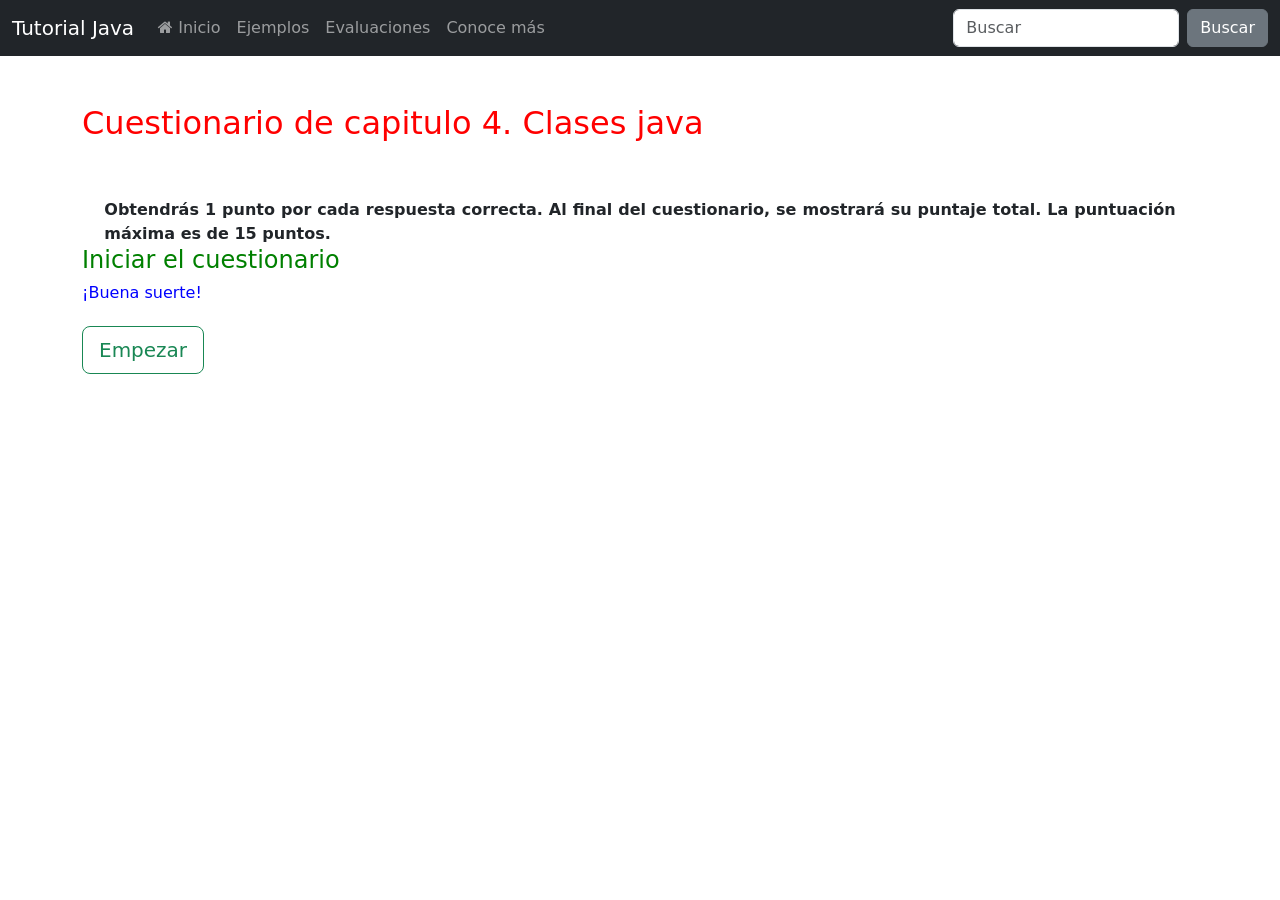
<file: evaluacion4.html>
<!DOCTYPE html>
<html lang="en">

<head>
    <meta charset="UTF-8">
    <meta http-equiv="X-UA-Compatible" content="IE=edge">
    <meta name="viewport" content="width=device-width, initial-scale=1.0">
    <title>Evaluación</title>
    <link href="https://cdn.jsdelivr.net/npm/bootstrap@5.0.2/dist/css/bootstrap.min.css" rel="stylesheet"
        integrity="sha384-EVSTQN3/azprG1Anm3QDgpJLIm9Nao0Yz1ztcQTwFspd3yD65VohhpuuCOmLASjC" crossorigin="anonymous">
    <link rel="stylesheet" href="https://cdnjs.cloudflare.com/ajax/libs/font-awesome/4.7.0/css/font-awesome.min.css">
    <link rel="stylesheet" href="estilo.css">
    <link rel="manifest" href="./manifest.json">
    <script type="text/javascript">
      if ("serviceWorker" in navigator) {
        navigator.serviceWorker.register("sw.js");
      }
    </script>
   
</head>

<body>

    <nav class="navbar navbar-expand-lg navbar-dark bg-dark">
        <div class="container-fluid ml-5">
            <a class="navbar-brand" href="#">Tutorial Java</a>
            <button class="navbar-toggler" type="button" data-bs-toggle="collapse" data-bs-target="#navbarColor02"
                aria-controls="navbarColor02" aria-expanded="false" aria-label="Toggle navigation">
                <span class="navbar-toggler-icon"></span>
            </button>
            <div class="collapse navbar-collapse" id="navbarColor02">
                <ul class="navbar-nav me-auto">
                    <li class="nav-item">
                        <a class="nav-link" href="index.html"><i class="fa fa-home"></i> Inicio
                            <span class="visually-hidden">(current)</span>
                        </a>
                    </li>
                    <li class="nav-item">
                        <a class="nav-link" href="ejemplos.html"><i class="fas fa-contact"></i> Ejemplos</a>
                    </li>
                    <li class="nav-item">
                        <a class="nav-link" href="evaluaciones.html">Evaluaciones</a>
                    </li>
                    <li class="nav-item">
                        <a class="nav-link" href="https://www.w3schools.com/java/default.asp"> Conoce más </a>
                    </li>
                </ul>
                <form class="d-flex">
                    <input class="form-control me-sm-2" type="text" placeholder="Buscar">
                    <button class="btn btn-secondary my-2 my-sm-0" type="submit">Buscar</button>
                </form>
            </div>
        </div>
    </nav>
    <!--Termino del menú-->
    <div class="container">
        <div class="row mt-5">
            <div class="col ">
                <h2>Cuestionario de capitulo 4. Clases java</h2>
            </div>
        </div>
        <div class="row mt-5">
            <div class="col-12">
                <p><b>Obtendrás 1 punto por cada respuesta correcta. Al final del cuestionario, se mostrará su puntaje
                    total. La puntuación máxima es de 15 puntos.</b></p>
                <h4>
                    Iniciar el cuestionario
                </h4>
                <h6>¡Buena suerte!</h6>
            </div>
        </div>
        <div class="row">
            <div class="col">
                <button id="empezar" class="btn btn-outline-success btn-lg mt-3">Empezar</button>
            </div>
        </div>
        <div id="cuestionario">
        <div class="row mt-4">
            <div class="col">
                <!--pregunta 1-->
                <h6>Pregunta 1 de 13:</h6>
                <p>
                    ¿Qué significa OOP?
                </p>
                <div class="form-check">
                    <input class="form-check-input" type="radio" name="p1" 
                        value="option1">
                    <label class="form-check-label" for="exampleRadios1">
                        orientado a objetos
                    </label>
                </div>
                <div class="form-check">
                    <input class="form-check-input" type="radio" name="p1" 
                        value="option1">
                    <label class="form-check-label" for="exampleRadios1">
                        programación orientada a servicios
                    </label>
                </div>
                <div class="form-check">
                    <input class="form-check-input" type="radio" name="p1" id="p1r1"
                        value="option1">
                    <label class="form-check-label" for="exampleRadios1">
                        programación orientada a
                    </label>
                </div>
            </div>
        </div>
        <!--Termina la pregunta 1-->
        <div class="row mt-4">
            <div class="col">
                <!--pregunta 2-->
                <h6>Pregunta 2 de 13:</h6>
                <p>
                    ¿Qué palabra reservada se usa para crear una clase?
                </p>
                <div class="form-check">
                    <input class="form-check-input" type="radio" name="p2" id="p2r2"
                        value="option1">
                    <label class="form-check-label" for="exampleRadios1">
                        Con la palabra reservada class
                    </label>
                </div>
                <div class="form-check">
                    <input class="form-check-input" type="radio" name="p2" 
                        value="option1">
                    <label class="form-check-label" for="exampleRadios1">
                        Con la palabra reservada void
                    </label>
                </div>
                <div class="form-check">
                    <input class="form-check-input" type="radio" name="p2" 
                        value="option1">
                    <label class="form-check-label" for="exampleRadios1">
                        Con la palabra reservada main
                    </label>
                </div>
            </div>
        </div>
        <!--Pregunta 3-->
        <div class="row mt-4">
            <div class="col">
                <h6>Pregunta 3 de 13:</h6>
                <p>
                    ¿Java es un lenguaje de programación orientado a objetos?
                </p>
                <div class="form-check">
                    <input class="form-check-input" type="radio" name="p3" id=""
                        value="option1">
                    <label class="form-check-label" for="exampleRadios1">
                       Falso
                    </label>
                </div>

                <div class="form-check">
                    <input class="form-check-input" type="radio" name="p3" id="p3r3"
                        value="option1">
                    <label class="form-check-label" for="exampleRadios1">
                       Verdadero
                    </label>
                </div>
            </div>
        </div>
        <!--Pregunta 4-->
        <div class="row mt-4">
            <div class="col">
                <h6>Pregunta 4 de 13:</h6>
                <p>
                    ¿A partir de que se crea un objeto?
                </p>
                <div class="form-check">
                    <input class="form-check-input" type="radio" name="p4" id=""
                        value="option1">
                    <label class="form-check-label" for="exampleRadios1">
                        De otro método
                    </label>
                </div>
                <div class="form-check">
                    <input class="form-check-input" type="radio" name="p4" id="p4r4"
                        value="option1">
                    <label class="form-check-label" for="exampleRadios1">
                        De una clase
                    </label>
                </div>
                <div class="form-check">
                    <input class="form-check-input" type="radio" name="p4" id=""
                        value="option1">
                    <label class="form-check-label" for="exampleRadios1">
                       De una variable
                    </label>
                </div>
            </div>
        </div>
         <!--Pregunta 5-->
         <div class="row mt-4">
            <div class="col">
                <h6>Pregunta 5 de 13:</h6>
                <p>
                    ¿Cuál es la palabra clave para crear un objeto?
                </p>
                <div class="form-check">
                    <input class="form-check-input" type="radio" name="p5" id="p5r5"
                        value="option1">
                    <label class="form-check-label" for="exampleRadios1">
                        new
                    </label>
                </div>
                <div class="form-check">
                    <input class="form-check-input" type="radio" name="p5" 
                        value="option1">
                    <label class="form-check-label" for="exampleRadios1">
                        object
                    </label>
                </div>
                <div class="form-check">
                    <input class="form-check-input" type="radio" name="p5" id=""
                        value="option1">
                    <label class="form-check-label" for="exampleRadios1">
                       class
                    </label>
                </div>
            </div>
        </div>
        <!--Pregunta 6-->
        <div class="row mt-4">
            <div class="col">
                <h6>Pregunta 6 de 13:</h6>
                <p>
                    ¿Cuál es la forma correcta de declar un objeto de una clase?
                </p>
                <div class="form-check">
                    <input class="form-check-input" type="radio" name="p6" 
                        value="option1">
                    <label class="form-check-label" for="exampleRadios1">
                        Main ob new Main;
                    </label>
                </div>
                <div class="form-check">
                    <input class="form-check-input" type="radio" name="p6" 
                        value="option1">
                    <label class="form-check-label" for="exampleRadios1">
                        Main ob = new ;
                    </label>
                </div>
                <div class="form-check">
                    <input class="form-check-input" type="radio" name="p6" id="p6r6"
                        value="option1">
                    <label class="form-check-label" for="exampleRadios1">
                        Main ob = new Main();
                    </label>
                </div>
            </div>
        </div>
        <!-------------------------------->
         <!--Pregunta 7-->
         <div class="row mt-4">
            <div class="col">
                <h6>Pregunta 7 de 13:</h6>
                <p>
                    ¿ Qué Otro término  se usa para llamar a los atributos de clase?
                </p>
                <div class="form-check">
                    <input class="form-check-input" type="radio" name="p7" 
                        value="option1">
                    <label class="form-check-label" for="exampleRadios1">
                        instancias
                    </label>
                </div>
                <div class="form-check">
                    <input class="form-check-input" type="radio" name="p7" id="p7r7"
                        value="option1">
                    <label class="form-check-label" for="exampleRadios1">
                        campos
                    </label>
                </div>
                <div class="form-check">
                    <input class="form-check-input" type="radio" name="p7" 
                        value="option1">
                    <label class="form-check-label" for="exampleRadios1">
                        referencia
                    </label>
                </div>
            </div>
        </div>
        <!-------------------------------->
         <!--Pregunta 8-->
         <div class="row mt-4">
            <div class="col">
                <h6>Pregunta 8 de 13:</h6>
                <p>
                    ¿Es lo mismo variable y atributo?.
                </p>
                <div class="form-check">
                    <input class="form-check-input" type="radio" name="p8" id="p8r8"
                        value="option1">
                    <label class="form-check-label" for="exampleRadios1">
                       Verdadero
                    </label>
                </div>
                <div class="form-check">
                    <input class="form-check-input" type="radio" name="p8" 
                        value="option1">
                    <label class="form-check-label" for="exampleRadios1">
                        Falso
                    </label>
                </div>
            </div>
        </div>
        <!-------------------------------->
         <!--Pregunta 9-->
         <div class="row mt-4">
            <div class="col">
                <h6>Pregunta 9 de 13:</h6>
                <p>
                    ¿Cómo se accede al atributo?
                </p>
                <div class="form-check">
                    <input class="form-check-input" type="radio" name="p9" 
                        value="option1">
                    <label class="form-check-label" for="exampleRadios1">
                        por su nombre
                    </label>
                </div>
                <div class="form-check">
                    <input class="form-check-input" type="radio" name="p9" 
                        value="option1">
                    <label class="form-check-label" for="exampleRadios1">
                        Solo se accede
                    </label>
                </div>
                <div class="form-check">
                    <input class="form-check-input" type="radio" name="p9" id="p9r9"
                        value="option1">
                    <label class="form-check-label" for="exampleRadios1">
                       con el nombre del objeto, punto y el nombre del atributo
                    </label>
                </div>
            </div>
        </div>
        <!-------------------------------->
         <!--Pregunta 10-->
         <div class="row mt-4">
            <div class="col">
                <h6>Pregunta 10 de 13:</h6>
                <p>
                    ¿Cuál es el acceso de private?
                </p>
                <div class="form-check">
                    <input class="form-check-input" type="radio" name="p10" 
                        value="option1">
                    <label class="form-check-label" for="exampleRadios1">
                        desde cualquier método de otra clase
                    </label>
                </div>
                <div class="form-check">
                    <input class="form-check-input" type="radio" name="p10" id="p10r10"
                        value="option1">
                    <label class="form-check-label" for="exampleRadios1">
                        únicamente la clase puede acceder a la propiedad o método.
                    </label>
                </div>
                <div class="form-check">
                    <input class="form-check-input" type="radio" name="p10" 
                        value="option1">
                    <label class="form-check-label" for="exampleRadios1">
                        las clases del mismo paquete
                    </label>
                </div>
            </div>
        </div>
        <!-------------------------------->
        <!--Pregunta 11-->
        <div class="row mt-4">
            <div class="col">
                <h6>Pregunta 11 de 13:</h6>
                <p>
                    ¿Cuál es el método especial para inicializar objetos?
                </p>
                <div class="form-check">
                    <input class="form-check-input" type="radio" name="11" id="p11r11"
                        value="option1">
                    <label class="form-check-label" for="exampleRadios1">
                        contructor
                    </label>
                </div>
                <div class="form-check">
                    <input class="form-check-input" type="radio" name="p11" 
                        value="option1">
                    <label class="form-check-label" for="exampleRadios1">
                        clase
                    </label>
                </div>
                <div class="form-check">
                    <input class="form-check-input" type="radio" name="p11" 
                        value="option1">
                    <label class="form-check-label" for="exampleRadios1">
                        main()
                    </label>
                </div>
            </div>
        </div>
        <!-------------------------------->
        <!--Pregunta 12-->
        <div class="row mt-4">
            <div class="col">
                <h6>Pregunta 12 de 13:</h6>
                <p>
                    ¿Cuál es el tipo de retorno de un constructor?
                </p>
                <div class="form-check">
                    <input class="form-check-input" type="radio" name="p12" 
                        value="option1">
                    <label class="form-check-label" for="exampleRadios1">
                        int
                    </label>
                </div>
                <div class="form-check">
                    <input class="form-check-input" type="radio" name="p12" id="p12r12"
                        value="option1">
                    <label class="form-check-label" for="exampleRadios1">
                        void
                    </label>
                </div>
                <div class="form-check">
                    <input class="form-check-input" type="radio" name="p12" id=""
                        value="option1">
                    <label class="form-check-label" for="exampleRadios1">
                        String
                    </label>
                </div>
            </div>
        </div>
        <!-------------------------------->
        <!--Pregunta 13-->
        <div class="row mt-4">
            <div class="col">
                <h6>Pregunta 13 de 13:</h6>
                <p>
                    ¿Cuál es la principal carateristica de un contructor?
                </p>
                <div class="form-check">
                    <input class="form-check-input" type="radio" name="p13" 
                        value="option1">
                    <label class="form-check-label" for="exampleRadios1">
                        Debe tener un tipo de retorno
                    </label>
                </div>
                <div class="form-check">
                    <input class="form-check-input" type="radio" name="p13" 
                        value="option1">
                    <label class="form-check-label" for="exampleRadios1">
                        Debe ser declarado
                    </label>
                </div>
                <div class="form-check">
                    <input class="form-check-input" type="radio" name="p13" id="p13r13" 
                        value="option1">
                    <label class="form-check-label" for="exampleRadios1">
                       Debe tener el mismo nombre que la clase 
                    </label>
                </div>
            </div>
        </div>
        <!-------------------------------->
        
        <!-------------------------------->
        <!--Pregunta 15-->

        <h4 id="resultado"></h4>

        <div class="row mt-4">
            <div class="col mb-4 ">
                <button id="btnEnviar4" class="btn btn-primary btn-lg">Enviar</button>
            </div>
        </div>
    </div>
    <!--fin del container-->
    <script src="https://code.jquery.com/jquery-3.2.1.slim.min.js"
        integrity="sha384-KJ3o2DKtIkvYIK3UENzmM7KCkRr/rE9/Qpg6aAZGJwFDMVNA/GpGFF93hXpG5KkN"
        crossorigin="anonymous"></script>
    <script src="https://cdn.jsdelivr.net/npm/bootstrap@5.0.2/dist/js/bootstrap.bundle.min.js"
        integrity="sha384-MrcW6ZMFYlzcLA8Nl+NtUVF0sA7MsXsP1UyJoMp4YLEuNSfAP+JcXn/tWtIaxVXM"
        crossorigin="anonymous"></script>
    <script src="https://cdn.jsdelivr.net/npm/@popperjs/core@2.9.2/dist/umd/popper.min.js"
        integrity="sha384-IQsoLXl5PILFhosVNubq5LC7Qb9DXgDA9i+tQ8Zj3iwWAwPtgFTxbJ8NT4GN1R8p"
        crossorigin="anonymous"></script>
    <script src="https://cdn.jsdelivr.net/npm/bootstrap@5.0.2/dist/js/bootstrap.min.js"
        integrity="sha384-cVKIPhGWiC2Al4u+LWgxfKTRIcfu0JTxR+EQDz/bgldoEyl4H0zUF0QKbrJ0EcQF"
        crossorigin="anonymous"></script>

    <script src="main.js"></script>
</body>

</html>
</file>
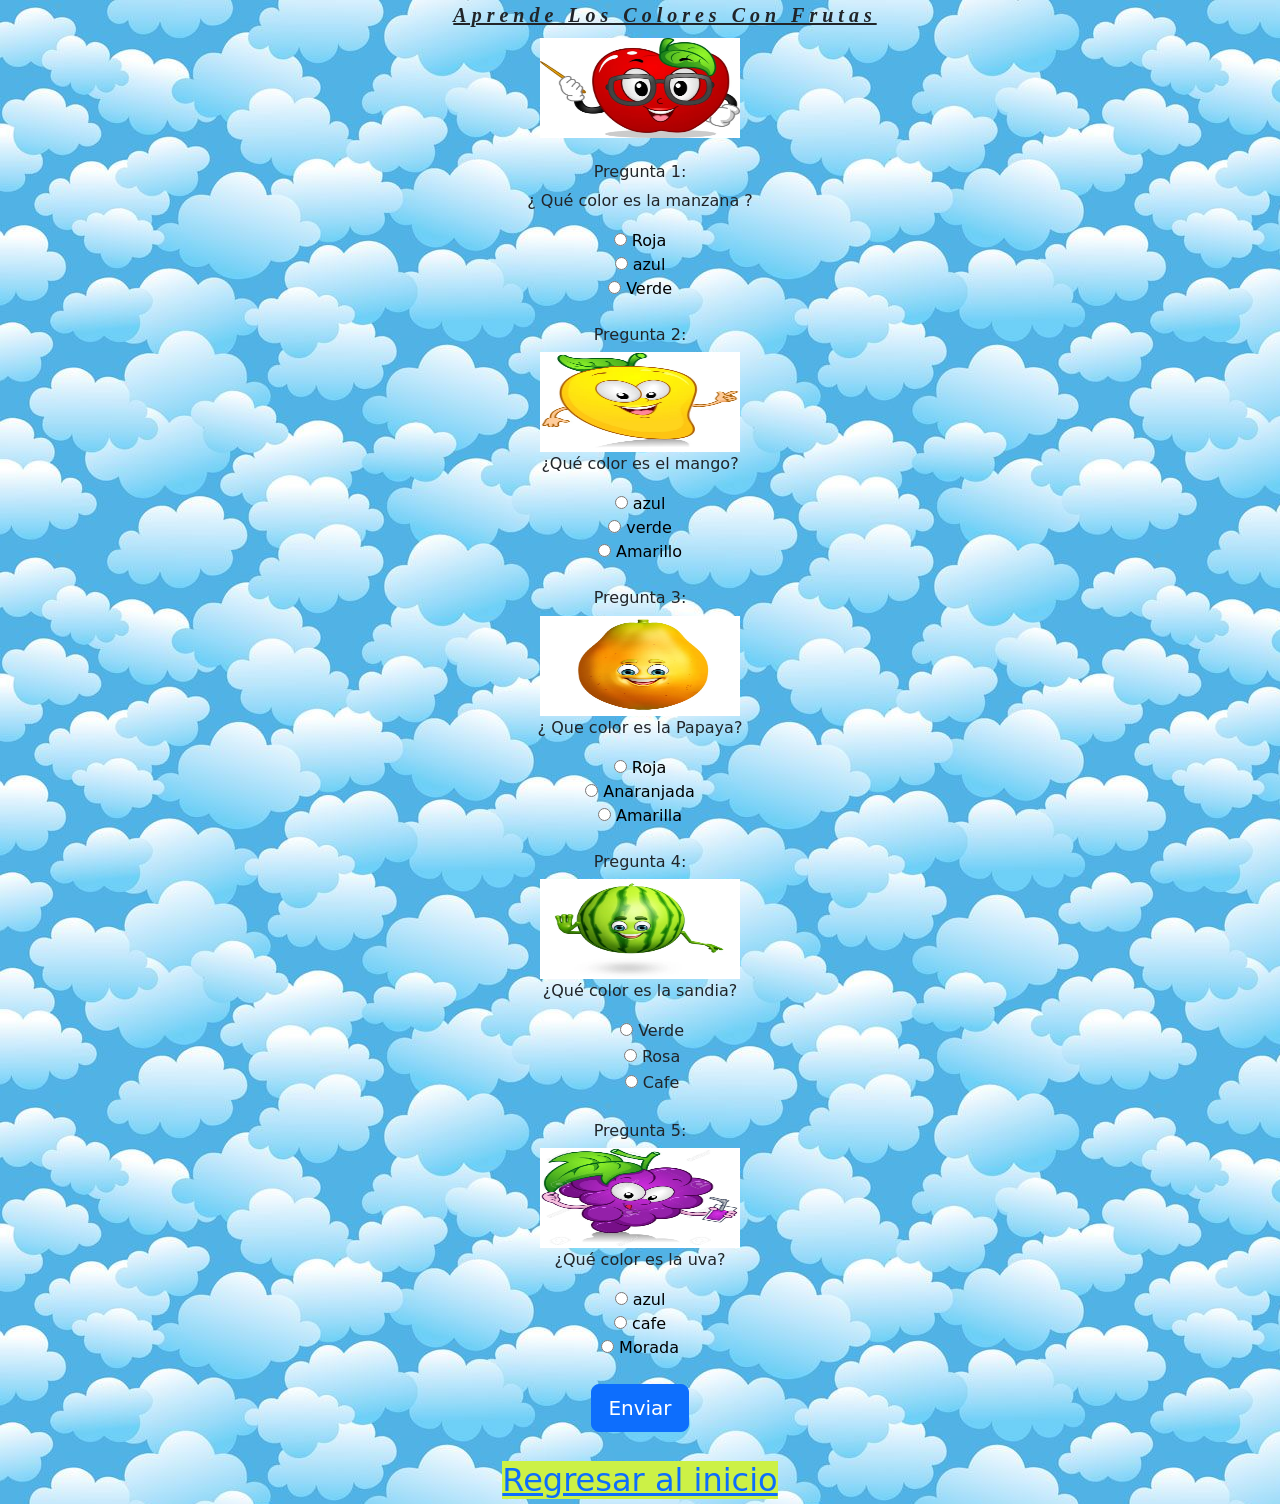
<file: frutas.html>
<!DOCTYPE html>
<html lang="en">

<head>
    <meta charset="UTF-8">
    <meta http-equiv="X-UA-Compatible" content="IE=edge">
    <meta name="viewport" content="width=device-width, initial-scale=1.0">
    <title>Document</title>
    <link href="https://cdn.jsdelivr.net/npm/bootstrap@5.0.2/dist/css/bootstrap.min.css" rel="stylesheet"
        integrity="sha384-EVSTQN3/azprG1Anm3QDgpJLIm9Nao0Yz1ztcQTwFspd3yD65VohhpuuCOmLASjC" crossorigin="anonymous">
    <link rel="stylesheet" href="https://cdnjs.cloudflare.com/ajax/libs/font-awesome/4.7.0/css/font-awesome.min.css">
    <link rel="stylesheet" href="estilos.css">
    <link rel="manifest" href="./manifest.json">
    <script type="text/javascript">
        if ("serviceWorker" in navigator) {
          navigator.serviceWorker.register("sw.js");
        }
      </script>
</head>

<body background=".../../imagenes/dondodd.jpg ">
    
   <h1>Aprende los colores con frutas</h1>
   <img class="imagen" src="imagenes/manzana.jpg" alt="" width="”100”" height="”100”" />
        <div class="row mt-4">
            <div class="col">
                <!--pregunta 2-->
                <h6>Pregunta 1:</h6>
                <p>
                    ¿ Qué color es la manzana ?
                </p>
                <div class="ss">
                    <input  type="radio" name="p2" id="p2r2"
                        value="option1">
                    <label  for="exampleRadios1">
         Roja
                    </label>
                </div>
            </div>
            <div class="ss">
                
                <div class="ss">
                    <input  type="radio" name="p2" id=""
                        value="option1">
                    <label  for="exampleRadios1">
                    azul
                    </label>
                </div>
            </div>
            </div>
                <div class="ss">
                    <input  type="radio" name="p2" id=""
                        value="option1">
                    <label  for="exampleRadios1">
                    Verde
                    </label>
                </div>
                </div>
            </div>
        </div>
        <!--Pregunta 3-->
        <div class="row mt-4">
            <div class="col">
                <h6>Pregunta 2:</h6>
                <img class="imagen" src="imagenes/mango.jpg" alt="" width="”100”" height="”100”" />
                <p>
                    ¿Qué color es el mango?
                </p>
                <div class="ss">
                    <input  type="radio" name="p3" id=""
                        value="option1">
                    <label  for="exampleRadios1">
                    azul
                    </label>
                </div>
                <div class="ss">
                    <input   type="radio" name="p3" id=""
                        value="option1">
                    <label  for="exampleRadios1">
                    verde
                    </label>
                </div>
                <div class="ss">
                    <input  type="radio" name="p3" id="p3r3"
                        value="option1">
                    <label for="exampleRadios1">
                    Amarillo
                    </label>
                </div>
            </div>
        </div>
        <!--Pregunta 4-->
        <div class="row mt-4">
            <div class="col">
                <h6>Pregunta 3:</h6>
                <img class="imagen" src="imagenes/papaya.jpg" alt="" width="”100”" height="”100”" />
                <p>
                    ¿ Que color es la Papaya?
                </p>
                <div class="ss">
                    <input  type="radio" name="p4" id=""
                        value="option1">
                    <label  for="exampleRadios1">
                    Roja
                    </label>
                </div>
                <div class="ss">
                    <input  type="radio" name="p4" id="p4r4"
                        value="option1">
                    <label  for="exampleRadios1">
                    Anaranjada 
                    </label>
                </div>
                <div class="ss">
                    <input  type="radio" name="p4" id=""
                        value="option1">
                    <label  for="exampleRadios1">
                    Amarilla
                    </label>
                </div>
            </div>
        </div>
         <!--Pregunta 5-->
         <div class="row mt-4">
            <div class="col">
                <h6>Pregunta 4:</h6>
                <img class="imagen" src="imagenes/sandia.jpg" alt="" width="”100”" height="”100”" />
                <p>
                    ¿Qué color es la sandia?
                </p>
                <div class="form-check">
                    <input  type="radio" name="p5" id="p5r5"
                        value="option1">
                    <label  for="exampleRadios1">
                        Verde
                    </label>
                </div>
                <div class="form-check">
                    <input type="radio" name="p5" 
                        value="option1">
                    <label for="exampleRadios1">
                        Rosa
                    </label>
                </div>
                <div class="form-check">
                    <input  type="radio" name="p5" id=""
                        value="option1">
                    <label  for="exampleRadios1">
                       Cafe
                    </label>
                </div>
            </div>
        </div>
        <!--Pregunta 6-->
        <div class="row mt-4">
            <div class="col">
                <h6>Pregunta 5:</h6>
                <img class="imagen" src="imagenes/uva.jpg" alt="" width="”100”" height="”100”" />
                <p>
                    ¿Qué color es la uva?
                </p>
                <div class="ss">
                    <input  type="radio" name="p6" 
                        value="option1">
                    <label  for="exampleRadios1">
                        azul
                    </label>
                </div>
                <div class="ss">
                    <input  type="radio" name="p6" 
                        value="option1">
                    <label  for="exampleRadios1">
                    cafe
                    </label>
                </div>
                <div class="ss">
                    <input  type="radio" name="p6" id="p6r6"
                        value="option1">
                    <label for="exampleRadios1">
                    Morada
                    </label>
                </div>
            </div>
        </div>
    
         
        <!-------------------------------->
        </div>
        <h4 id="resultado"></h4>

        <div class="row mt-4">
            <div class="col mb-4 ">
                <center>  <button id="btnEnviarr" class="btn btn-primary btn-lg">Enviar</button></center>
            </div>
        </div>
    </div>
</div>
<center><a  class="a" href="index.html" target="_blank">Regresar al inicio</a></center>
    <!--fin del container-->
    <script src="https://code.jquery.com/jquery-3.2.1.slim.min.js"
        integrity="sha384-KJ3o2DKtIkvYIK3UENzmM7KCkRr/rE9/Qpg6aAZGJwFDMVNA/GpGFF93hXpG5KkN"
        crossorigin="anonymous"></script>
    <script src="https://cdn.jsdelivr.net/npm/bootstrap@5.0.2/dist/js/bootstrap.bundle.min.js"
        integrity="sha384-MrcW6ZMFYlzcLA8Nl+NtUVF0sA7MsXsP1UyJoMp4YLEuNSfAP+JcXn/tWtIaxVXM"
        crossorigin="anonymous"></script>
    <script src="https://cdn.jsdelivr.net/npm/@popperjs/core@2.9.2/dist/umd/popper.min.js"
        integrity="sha384-IQsoLXl5PILFhosVNubq5LC7Qb9DXgDA9i+tQ8Zj3iwWAwPtgFTxbJ8NT4GN1R8p"
        crossorigin="anonymous"></script>
    <script src="https://cdn.jsdelivr.net/npm/bootstrap@5.0.2/dist/js/bootstrap.min.js"
        integrity="sha384-cVKIPhGWiC2Al4u+LWgxfKTRIcfu0JTxR+EQDz/bgldoEyl4H0zUF0QKbrJ0EcQF"
        crossorigin="anonymous"></script>

    <script src="main.js"></script>
</body>

</html>
</file>
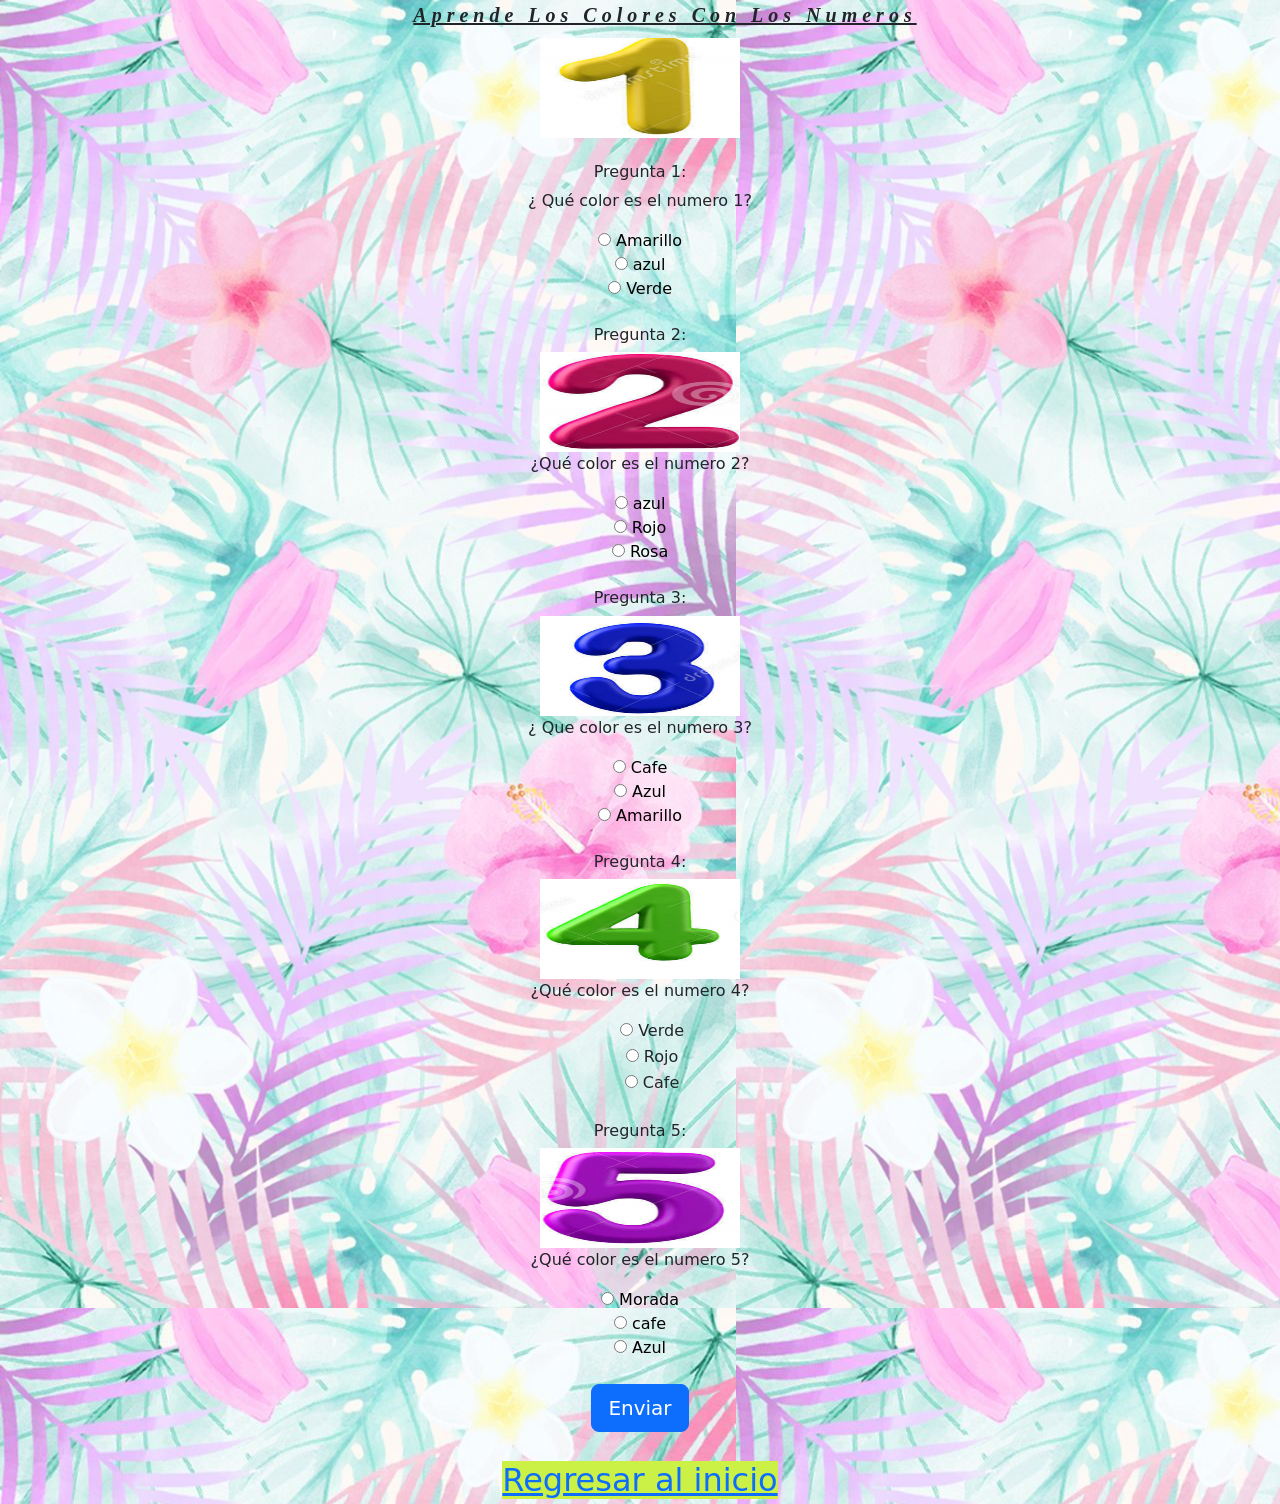
<file: numeros.html>
<!DOCTYPE html>
<html lang="en">

<head>
    <meta charset="UTF-8">
    <meta http-equiv="X-UA-Compatible" content="IE=edge">
    <meta name="viewport" content="width=device-width, initial-scale=1.0">
    <title>Document</title>
    <link href="https://cdn.jsdelivr.net/npm/bootstrap@5.0.2/dist/css/bootstrap.min.css" rel="stylesheet"
        integrity="sha384-EVSTQN3/azprG1Anm3QDgpJLIm9Nao0Yz1ztcQTwFspd3yD65VohhpuuCOmLASjC" crossorigin="anonymous">
    <link rel="stylesheet" href="https://cdnjs.cloudflare.com/ajax/libs/font-awesome/4.7.0/css/font-awesome.min.css">
    <link rel="stylesheet" href="estilos.css">
   
</head>

<body background=".../../imagenes/fondod.jpg">
    
   <h1>Aprende los colores con los numeros</h1>
   <img class="imagen" src="imagenes/uno.PNG" alt="" width="”100”" height="”100”" />
        <div class="row mt-4">
            <div class="col">
                <!--pregunta 2-->
                <h6>Pregunta 1:</h6>
                <p>
                    ¿ Qué color es el numero 1?
                </p>
                <div class="ss">
                    <input  type="radio" name="p2" id="p2r2"
                        value="option1">
                    <label  for="exampleRadios1">
         Amarillo
                    </label>
                </div>
            </div>
            <div class="ss">
                
                <div class="ss">
                    <input  type="radio" name="p2" id=""
                        value="option1">
                    <label  for="exampleRadios1">
                    azul
                    </label>
                </div>
            </div>
            </div>
                <div class="ss">
                    <input  type="radio" name="p2" id=""
                        value="option1">
                    <label  for="exampleRadios1">
                    Verde
                    </label>
                </div>
                </div>
            </div>
        </div>
        <!--Pregunta 3-->
        <div class="row mt-4">
            <div class="col">
                <h6>Pregunta 2:</h6>
                <img class="imagen" src="imagenes/dos.PNG" alt="" width="”100”" height="”100”" />
                <p>
                    ¿Qué color es el numero 2?
                </p>
                <div class="ss">
                    <input  type="radio" name="p3" id=""
                        value="option1">
                    <label  for="exampleRadios1">
                    azul
                    </label>
                </div>
                <div class="ss">
                    <input   type="radio" name="p3" id=""
                        value="option1">
                    <label  for="exampleRadios1">
                  Rojo
                    </label>
                </div>
                <div class="ss">
                    <input  type="radio" name="p3" id="p3r3"
                        value="option1">
                    <label for="exampleRadios1">
                  Rosa
                    </label>
                </div>
            </div>
        </div>
        <!--Pregunta 4-->
        <div class="row mt-4">
            <div class="col">
                <h6>Pregunta 3:</h6>
                <img class="imagen" src="imagenes/tres.PNG" alt="" width="”100”" height="”100”" />
                <p>
                    ¿ Que color es el numero 3?
                </p>
                <div class="ss">
                    <input  type="radio" name="p4" id=""
                        value="option1">
                    <label  for="exampleRadios1">
                    Cafe
                    </label>
                </div>
                <div class="ss">
                    <input  type="radio" name="p4" id="p4r4"
                        value="option1">
                    <label  for="exampleRadios1">
                    Azul
                    </label>
                </div>
                <div class="ss">
                    <input  type="radio" name="p4" id=""
                        value="option1">
                    <label  for="exampleRadios1">
                    Amarillo
                    </label>
                </div>
            </div>
        </div>
         <!--Pregunta 5-->
         <div class="row mt-4">
            <div class="col">
                <h6>Pregunta 4:</h6>
                <img class="imagen" src="imagenes/cuatro.PNG" alt="" width="”100”" height="”100”" />
                <p>
                    ¿Qué color es el numero 4?
                </p>
                <div class="form-check">
                    <input  type="radio" name="p5" id="p5r5"
                        value="option1">
                    <label  for="exampleRadios1">
                        Verde 
                    </label>
                </div>
                <div class="form-check">
                    <input type="radio" name="p5" 
                        value="option1">
                    <label for="exampleRadios1">
                       Rojo
                    </label>
                </div>
                <div class="form-check">
                    <input  type="radio" name="p5" id=""
                        value="option1">
                    <label  for="exampleRadios1">
                       Cafe
                    </label>
                </div>
            </div>
        </div>
        <!--Pregunta 6-->
        <div class="row mt-4">
            <div class="col">
                <h6>Pregunta 5:</h6>
                <img class="imagen" src="imagenes/cinco.PNG" alt="" width="”100”" height="”100”" />
                <p>
                    ¿Qué color es el numero 5?
                </p>
                <div class="ss">
                    <input  type="radio" name="p6" 
                        value="option1">
                    <label  for="exampleRadios1">
                        Morada
                    </label>
                </div>
                <div class="ss">
                    <input  type="radio" name="p6" 
                        value="option1">
                    <label  for="exampleRadios1">
                    cafe
                    </label>
                </div>
                <div class="ss">
                    <input  type="radio" name="p6" id="p6r6"
                        value="option1">
                    <label for="exampleRadios1">
                   Azul
                    </label>
                </div>
            </div>
        </div>
    
         
        <!-------------------------------->
        </div>
        <h4 id="resultado"></h4>

        <div class="row mt-4">
            <div class="col mb-4 ">
                <center><button  id="btnEnviarr" class="btn btn-primary btn-lg">Enviar</button></center>
            </div>
        </div>
    </div>
</div>
<center><a  class="a" href="index.html" target="_blank">Regresar al inicio</a></center>
    <!--fin del container-->
    <script src="https://code.jquery.com/jquery-3.2.1.slim.min.js"
        integrity="sha384-KJ3o2DKtIkvYIK3UENzmM7KCkRr/rE9/Qpg6aAZGJwFDMVNA/GpGFF93hXpG5KkN"
        crossorigin="anonymous"></script>
    <script src="https://cdn.jsdelivr.net/npm/bootstrap@5.0.2/dist/js/bootstrap.bundle.min.js"
        integrity="sha384-MrcW6ZMFYlzcLA8Nl+NtUVF0sA7MsXsP1UyJoMp4YLEuNSfAP+JcXn/tWtIaxVXM"
        crossorigin="anonymous"></script>
    <script src="https://cdn.jsdelivr.net/npm/@popperjs/core@2.9.2/dist/umd/popper.min.js"
        integrity="sha384-IQsoLXl5PILFhosVNubq5LC7Qb9DXgDA9i+tQ8Zj3iwWAwPtgFTxbJ8NT4GN1R8p"
        crossorigin="anonymous"></script>
    <script src="https://cdn.jsdelivr.net/npm/bootstrap@5.0.2/dist/js/bootstrap.min.js"
        integrity="sha384-cVKIPhGWiC2Al4u+LWgxfKTRIcfu0JTxR+EQDz/bgldoEyl4H0zUF0QKbrJ0EcQF"
        crossorigin="anonymous"></script>

    <script src="main.js"></script>
</body>

</html>
</file>
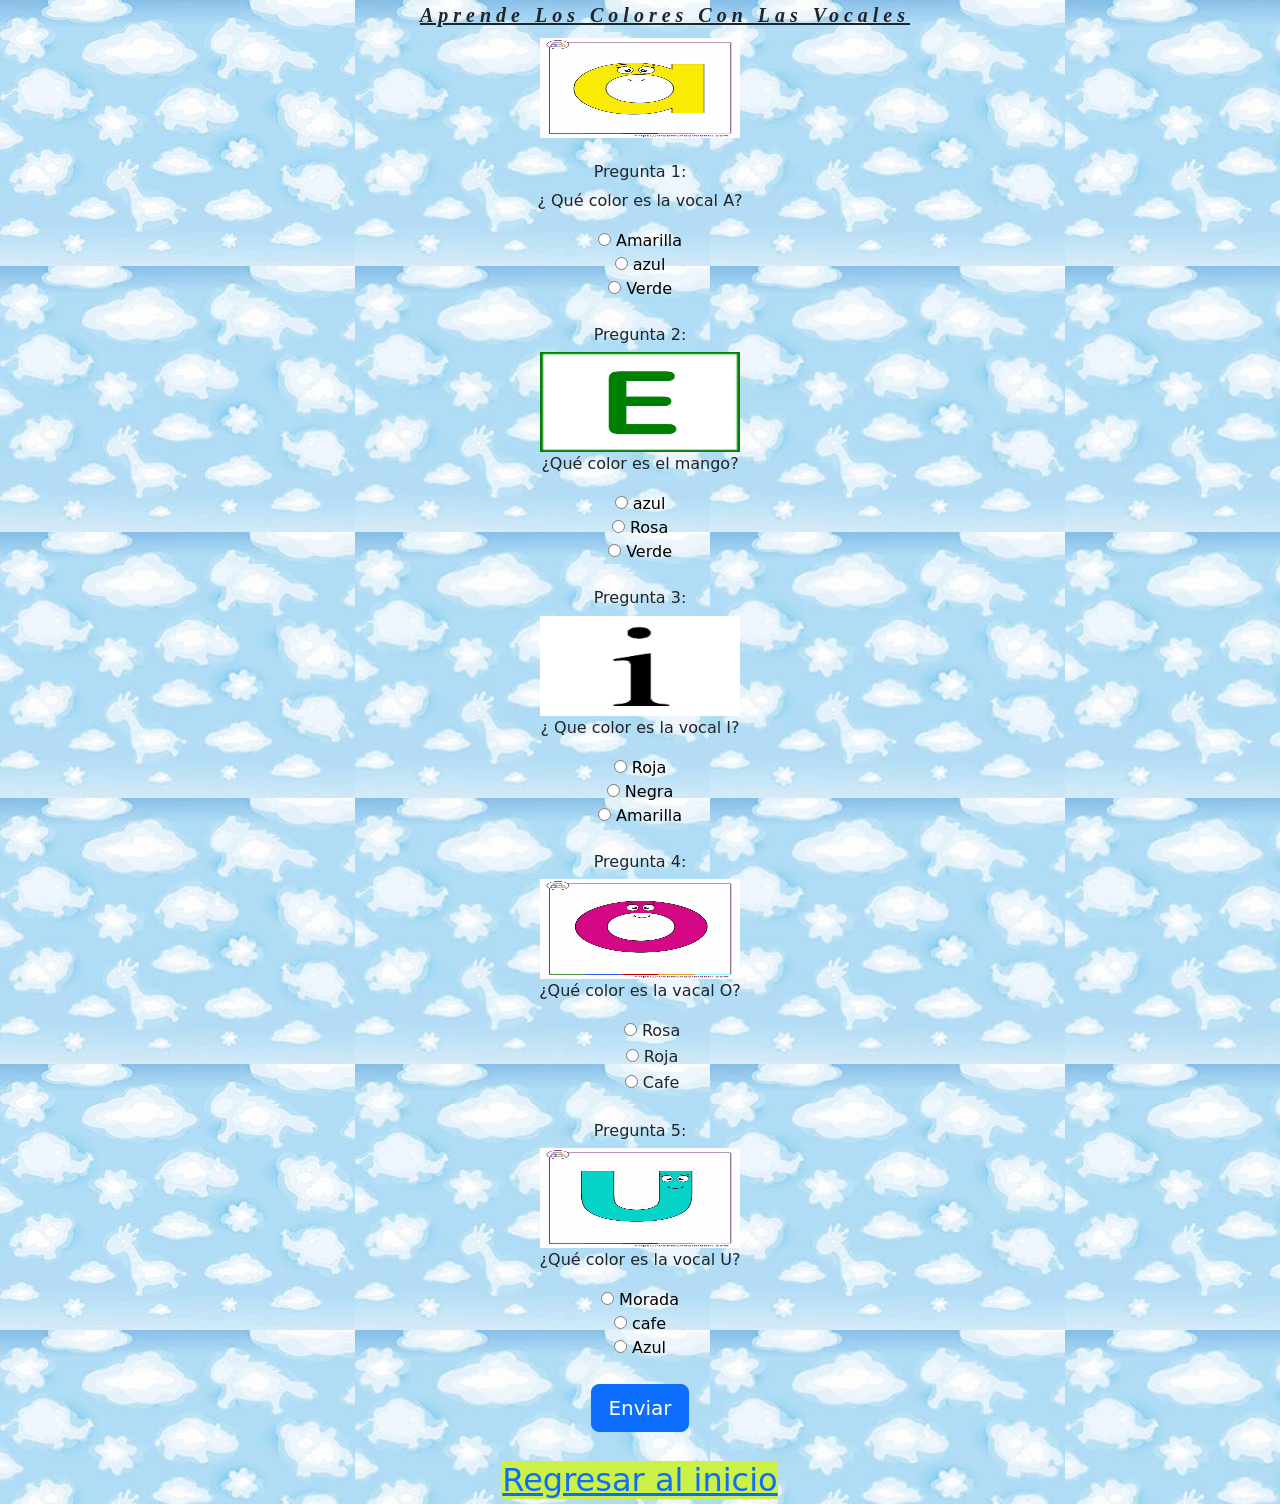
<file: vocales.html>
<!DOCTYPE html>
<html lang="en">

<head>
    <meta charset="UTF-8">
    <meta http-equiv="X-UA-Compatible" content="IE=edge">
    <meta name="viewport" content="width=device-width, initial-scale=1.0">
    <title>Document</title>
    <link href="https://cdn.jsdelivr.net/npm/bootstrap@5.0.2/dist/css/bootstrap.min.css" rel="stylesheet"
        integrity="sha384-EVSTQN3/azprG1Anm3QDgpJLIm9Nao0Yz1ztcQTwFspd3yD65VohhpuuCOmLASjC" crossorigin="anonymous">
    <link rel="stylesheet" href="https://cdnjs.cloudflare.com/ajax/libs/font-awesome/4.7.0/css/font-awesome.min.css">
    <link rel="stylesheet" href="estilos.css">
    <link rel="manifest" href="./manifest.json">
    <script type="text/javascript">
        if ("serviceWorker" in navigator) {
          navigator.serviceWorker.register("sw.js");
        }
      </script>
</head>

<body background=".../../imagenes/fon.jpg">
    
   <h1>Aprende los colores con las vocales</h1>
   <img class="imagen" src="imagenes/a.jpg" alt="" width="”100”" height="”100”" />
        <div class="row mt-4">
            <div class="col">
                <!--pregunta 2-->
                <h6>Pregunta 1:</h6>
                <p>
                    ¿ Qué color es la vocal A?
                </p>
                <div class="ss">
                    <input  type="radio" name="p2" id="p2r2"
                        value="option1">
                    <label  for="exampleRadios1">
         Amarilla
                    </label>
                </div>
            </div>
            <div class="ss">
                
                <div class="ss">
                    <input  type="radio" name="p2" id=""
                        value="option1">
                    <label  for="exampleRadios1">
                    azul
                    </label>
                </div>
            </div>
            </div>
                <div class="ss">
                    <input  type="radio" name="p2" id=""
                        value="option1">
                    <label  for="exampleRadios1">
                    Verde
                    </label>
                </div>
                </div>
            </div>
        </div>
        <!--Pregunta 3-->
        <div class="row mt-4">
            <div class="col">
                <h6>Pregunta 2:</h6>
                <img class="imagen" src="imagenes/e.png" alt="" width="”100”" height="”100”" />
                <p>
                    ¿Qué color es el mango?
                </p>
                <div class="ss">
                    <input  type="radio" name="p3" id=""
                        value="option1">
                    <label  for="exampleRadios1">
                    azul
                    </label>
                </div>
                <div class="ss">
                    <input   type="radio" name="p3" id=""
                        value="option1">
                    <label  for="exampleRadios1">
                  Rosa
                    </label>
                </div>
                <div class="ss">
                    <input  type="radio" name="p3" id="p3r3"
                        value="option1">
                    <label for="exampleRadios1">
                  Verde
                    </label>
                </div>
            </div>
        </div>
        <!--Pregunta 4-->
        <div class="row mt-4">
            <div class="col">
                <h6>Pregunta 3:</h6>
                <img class="imagen" src="imagenes/i.png" alt="" width="”100”" height="”100”" />
                <p>
                    ¿ Que color es la vocal I?
                </p>
                <div class="ss">
                    <input  type="radio" name="p4" id=""
                        value="option1">
                    <label  for="exampleRadios1">
                    Roja
                    </label>
                </div>
                <div class="ss">
                    <input  type="radio" name="p4" id="p4r4"
                        value="option1">
                    <label  for="exampleRadios1">
                    Negra
                    </label>
                </div>
                <div class="ss">
                    <input  type="radio" name="p4" id=""
                        value="option1">
                    <label  for="exampleRadios1">
                    Amarilla
                    </label>
                </div>
            </div>
        </div>
         <!--Pregunta 5-->
         <div class="row mt-4">
            <div class="col">
                <h6>Pregunta 4:</h6>
                <img class="imagen" src="imagenes/o.jpg" alt="" width="”100”" height="”100”" />
                <p>
                    ¿Qué color es la vacal O?
                </p>
                <div class="form-check">
                    <input  type="radio" name="p5" id="p5r5"
                        value="option1">
                    <label  for="exampleRadios1">
                        Rosa
                    </label>
                </div>
                <div class="form-check">
                    <input type="radio" name="p5" 
                        value="option1">
                    <label for="exampleRadios1">
                       Roja
                    </label>
                </div>
                <div class="form-check">
                    <input  type="radio" name="p5" id=""
                        value="option1">
                    <label  for="exampleRadios1">
                       Cafe
                    </label>
                </div>
            </div>
        </div>
        <!--Pregunta 6-->
        <div class="row mt-4">
            <div class="col">
                <h6>Pregunta 5:</h6>
                <img class="imagen" src="imagenes/u.jpg" alt="" width="”100”" height="”100”" />
                <p>
                    ¿Qué color es la vocal U?
                </p>
                <div class="ss">
                    <input  type="radio" name="p6" 
                        value="option1">
                    <label  for="exampleRadios1">
                        Morada
                    </label>
                </div>
                <div class="ss">
                    <input  type="radio" name="p6" 
                        value="option1">
                    <label  for="exampleRadios1">
                    cafe
                    </label>
                </div>
                <div class="ss">
                    <input  type="radio" name="p6" id="p6r6"
                        value="option1">
                    <label for="exampleRadios1">
                   Azul
                    </label>
                </div>
            </div>
        </div>
    
         
        <!-------------------------------->
        </div>
        <h4 id="resultado"></h4>

        <div class="row mt-4">
            <div class="col mb-4 ">
                <center> <button id="btnEnviarr" class="btn btn-primary btn-lg">Enviar</button></center>
            </div>
        </div>
    </div>
</div>
<center><a  class="a" href="index.html" target="_blank">Regresar al inicio</a></center>
    <!--fin del container-->
    <script src="https://code.jquery.com/jquery-3.2.1.slim.min.js"
        integrity="sha384-KJ3o2DKtIkvYIK3UENzmM7KCkRr/rE9/Qpg6aAZGJwFDMVNA/GpGFF93hXpG5KkN"
        crossorigin="anonymous"></script>
    <script src="https://cdn.jsdelivr.net/npm/bootstrap@5.0.2/dist/js/bootstrap.bundle.min.js"
        integrity="sha384-MrcW6ZMFYlzcLA8Nl+NtUVF0sA7MsXsP1UyJoMp4YLEuNSfAP+JcXn/tWtIaxVXM"
        crossorigin="anonymous"></script>
    <script src="https://cdn.jsdelivr.net/npm/@popperjs/core@2.9.2/dist/umd/popper.min.js"
        integrity="sha384-IQsoLXl5PILFhosVNubq5LC7Qb9DXgDA9i+tQ8Zj3iwWAwPtgFTxbJ8NT4GN1R8p"
        crossorigin="anonymous"></script>
    <script src="https://cdn.jsdelivr.net/npm/bootstrap@5.0.2/dist/js/bootstrap.min.js"
        integrity="sha384-cVKIPhGWiC2Al4u+LWgxfKTRIcfu0JTxR+EQDz/bgldoEyl4H0zUF0QKbrJ0EcQF"
        crossorigin="anonymous"></script>

    <script src="main.js"></script>
</body>

</html>
</file>
<file: estilo.css>
p{
    text-align: justify;
}
.capitulo{
    font-size: 16pt;
}
.codigo{
    margin-top: 20%;
    padding: 0%;
    font-weight: bold;
    background: rgb(234, 229, 229);
    color: rgb(181, 22, 22);
    margin: 0;
    margin-left: 2%;
}
p{
    margin: 0;
    margin-left: 2%;
    text-align: justify;
    margin-right: 2%;
    
}
.ejercicio{
    color: white;
    background: rgb(46, 45, 45);
    padding-left: 2%;
}
#cmd{
    background: rgb(47, 46, 46);
    color: white;
    width: 70%;
    padding-left: 5%;
    margin-bottom: 2%;

}
h4{
    color: green;
}
h6{
    color: blue;
}
h2{
    color: red;
}
</file>
<file: estilos.css>
h1{
    font-size:20px;
   font-family: Georgia, 'Times New Roman', Times, serif;
   font-weight:bold;
   font-style:italic;
   line-height:30px;
   letter-spacing:5px;
   text-decoration:underline;
   text-transform:capitalize;
   text-align:center;
   text-indent:50px;
    
}

.a{
    background-color: rgb(204, 241, 70);
    font-size:xx-large
    
}
.imagen{
    display:block;
margin:auto;
display: block;
width: 200px;
  height: 100px;
}
p{
    text-align: center;
}
h6{
    text-align: center;
}
.ss{
    text-align: center;
    color: rgb(0, 0, 0);

}
.form-check{
    text-align: center;
    text-decoration: rgb(4, 194, 45);
}
.link{
    text-align: center;
    
}
.imai{
    text-align: center;
   
}
</file>
